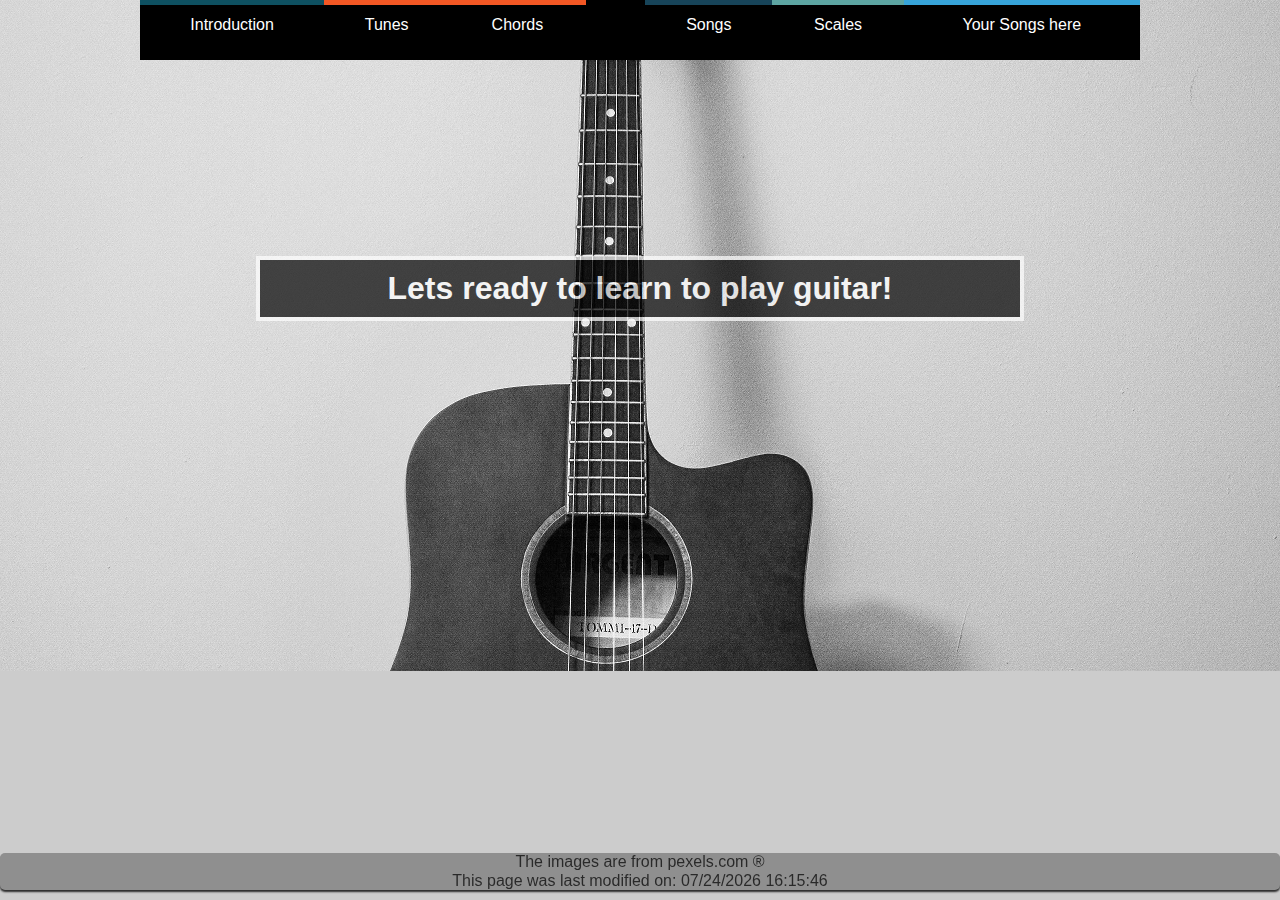
<file: index.html>
<!DOCTYPE html>
<html lang="en-us">
    <head>
        <meta charset="UTF-8">
        <meta name="description" content="This page will help you improve your knowlege playing a guitar">
        <meta name="keywords" content="Guitar, final project cit261">  
        <link rel="stylesheet" href="css/normalize.css" type="text/css" media="screen">
        <link rel="stylesheet" href="css/style.css" type="text/css" media="screen"/>
        <script src="js/menu.js"></script>
	    <title>Index</title>
    </head>

    <body>   
       <!-- Menu -->         
       <div class="body-index">           
        <nav id="page-nav">  
                <div class="menu_bar">
                        <a href="#" class="bt-menu"><span class="icon-menu"></span>Menu</a>
                    </div>
                    <div class="menu">
                        <ul>
                            <li><a href="mainpages/introduction.html" title="Introduction"><span class="first"></span>Introduction</a></li>
                            <li class="submenu"><a href="#" title="Tunes"><span class="third"></span>Tunes</a>
                                <ul class="children">
                                    <li><a href="tunes/standardtuning.html" title="Standard Tune">Standard Tune</a></li>
                                    <li><a href="tunes/othertuning.html" title="Other Tunes">Other Tunes</a></li>
                                </ul>
                            </li>
                            <li class="submenu"><a href="chords/chords.html" title="Chords"><span class="third"></span>Chords</a>
                                <ul class="children">
                                    <li><a href="chords/nobarrechords.html" title="No Barre Chords">No Barre Chords</a></li>
                                    <li><a href="chords/barrechords.html" title="Barre Chords">Barre Chords</a></li>
                                    <li><a href="chords/minuschords.html" title="Minus Chords">Minus Chords</a></li>
                                    <li><a href="chords/chords7.html" title="7 Chords">7 Chords</a></li>
                                    <li><a href="chords/otherchords.html" title="Other Chords">Other Chords</a></li>
                                    <li><a href="chords/powerchords.html" title="Power Chords">Power Chords</a></li>
                                    <li><a href="chords/nachermethod.html" title="Nacher Method">Nacher Method</a></li>
                                </ul>
                            </li>        
                                <li class="logo"><a href="index.html" title="main"><span class="main"><img id='logo' height="50" src="media/images/logo.png" alt="guitar" title="guitar"/></span></a></li>
                            <li><a href="songs/songs.html" title="Songs"><span class="forth"></span>Songs</a></li>
                            <li><a href="mainpages/scales.html" title="Scales"><span class="second"></span>Scales</a></li>
                            <li><a href="ajax/songs.html" title="songsAjax"><span class="fifth"></span>Your Songs here</a></li>
                        </ul>
                    </div>
        </nav>
    </div>
    <!-- Menu Finish -->                   
        
        <h1 class="transbox"> Lets ready to learn to play guitar!</h1>
                
    </body>

    <footer>
        <div class="foot">    
            <div class="footer"> 
                <p>The images are from <a href="https://www.pexels.com/search/programming/">pexels.com</a> <a href="https://www.pexels.com/photo-license/">®</a></p>                             
                <div class="scr">
                    <script>
                        document.write("This page was last modified on: " + document.lastModified +"");
                    </script>
                </div>
            </div>
        </div>
    </footer>
</html>
</file>
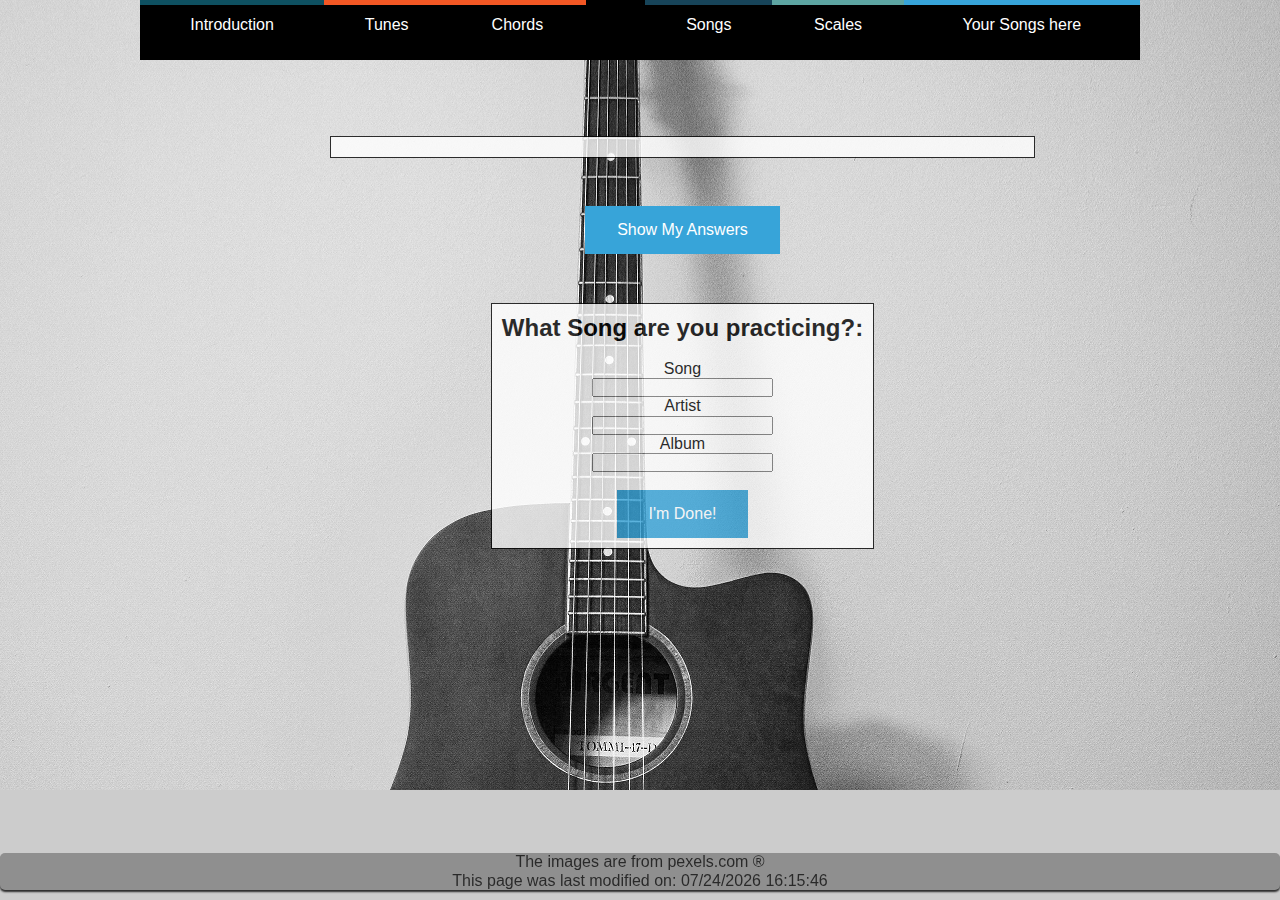
<file: ajax/songs.html>
<!DOCTYPE html>
<html lang="en-us">    
        <head>            
                <title>Contact us | Guitar Life Learning</title> 
                <meta name="description" content="This page will help you improve your knowlege playing a guitar">
                <meta name="keywords" content="Guitar, learn, scales, powerchords, tunes">                        
                <link rel="stylesheet" href="../css/normalize.css" type="text/css" media="screen">
                <link rel="stylesheet" href="../css/style.css" type="text/css" media="screen"/>
                <script src="../js/script.js"></script>
                <script src="../js/menu.js"></script>
        </head>
        <body onload = "storeArray()">  
            <div class="body-contact">
                <nav id="page-nav">  
                    <div class="menu_bar">
                            <a href="#" class="bt-menu"><span class="icon-menu"></span>Menu</a>
                        </div>
                        <div class="menu">
                            <ul>
                                <li><a href="../mainpages/introduction.html" title="Introduction"><span class="first"></span>Introduction</a>
                        
                                </li>
                                <li class="submenu"><a href="#" title="Tunes"><span class="third"></span>Tunes</a>
                                    <ul class="children">
                                        <li><a href="../tunes/standardtuning.html" title="Standard Tune">Standard Tune</a></li>
                                        <li><a href="../tunes/othertuning.html" title="Other Tunes">Other Tunes</a></li>
                                    </ul>
                                </li>
                                <li class="submenu"><a href="../chords/chords.html" title="Chords"><span class="third"></span>Chords</a>
                                    <ul class="children">
                                        <li><a href="../chords/nobarrechords.html" title="No Barre Chords">No Barre Chords</a></li>
                                        <li><a href="../chords/barrechords.html" title="Barre Chords">Barre Chords</a></li>
                                        <li><a href="../chords/minuschords.html" title="Minus Chords">Minus Chords</a></li>
                                        <li><a href="../chords/chords7.html" title="7 Chords">7 Chords</a></li>
                                        <li><a href="../chords/otherchords.html" title="Other Chords">Other Chords</a></li>
                                        <li><a href="../chords/powerchords.html" title="Power Chords">Power Chords</a></li>
                                        <li><a href="../chords/nachermethod.html" title="Nacher Method">Nacher Method</a></li>
                                    </ul>
                                </li>        
                                    <li class="logo"><a href="../index.html" title="main"><span class="main"><img id='logo' height="50" src="../media/images/logo.png" alt="guitar" title="guitar"/></span></a></li>
                                    <li><a href="../mainpages/songs.html" title="Songs"><span class="forth"></span>Songs</a></li>
                                <li><a href="../mainpages/scales.html" title="Scales"><span class="second"></span>Scales</a></li>
                                <li><a href="songs.html" title="songsAjax"><span class="fifth"></span>Your Songs here</a></li>
                            </ul>
                        </div>
            </nav>
                <main>
                    <div class="main-scale">
                        <p id="response" class="transbox"></p><br>
                        <button class="button" type = "button" onclick = "showMyAnswers()">Show My Answers</button><br><br>
                                                        
                        <form class="transbox">
                            <h2>What Song are you practicing?:</h2> <br> 
                            Song<br>
                            <input id = "txtSong" type = "text"> <br>
                            Artist<br>
                            <input id = "txtArtist" type = "text"> <br>
                            Album<br>
                            <input id = "txtAlbum" type = "text"> <br><br>
                            <button class="button" type = "button" onclick = "saveAnswers()" >I'm Done!</button>
                        </form>
                    </div>
                </main>
                <footer>
                    <div class="foot">    
                        <div class="footer"> 
                            <p>The images are from <a href="https://www.pexels.com/search/programming/">pexels.com</a> <a href="https://www.pexels.com/photo-license/">®</a></p>                             
                            <div class="scr">
                                <script>
                                    document.write("This page was last modified on: " + document.lastModified +"");
                                </script>
                            </div>
                        </div>
                    </div>
                </footer>   
            </div>
        </body>  
</html>
</file>
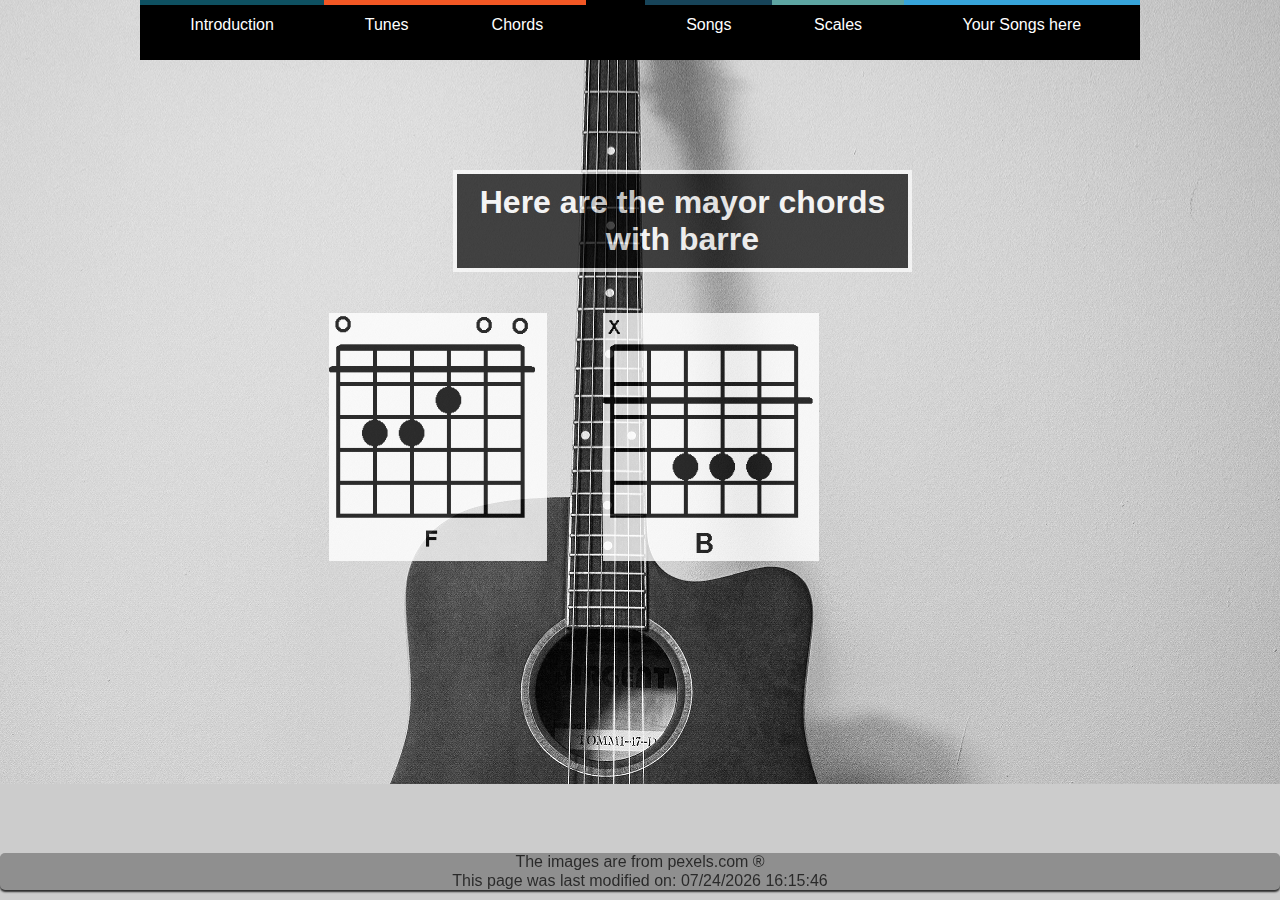
<file: chords/barrechords.html>
<!DOCTYPE html>
<html lang="en-us">   
        <head>             
                <title>Barre Chords</title>
                <link rel="stylesheet" href="../css/normalize.css" type="text/css" media="screen">
                <link rel="stylesheet" href="../css/style.css" type="text/css" media="screen"/>
                <script src="../js/script.js"></script>
                <script src="../js/menu.js"></script>
                <meta name="description" content="This page will teach you about barre chords">
                <meta name="keywords" content="Guitar, learn, barrechords, chords">           
        </head>
        <body>
            <div class="body-chords">
                <nav id="page-nav">  
                    <div class="menu_bar">
                            <a href="#" class="bt-menu"><span class="icon-menu"></span>Menu</a>
                        </div>
                        <div class="menu">
                            <ul>
                                <li><a href="../mainpages/introduction.html" title="Introduction"><span class="first"></span>Introduction</a>
                        
                                </li>
                                <li class="submenu"><a href="#" title="Tunes"><span class="third"></span>Tunes</a>
                                    <ul class="children">
                                        <li><a href="../tunes/standardtuning.html" title="Standard Tune">Standard Tune</a></li>
                                        <li><a href="../tunes/othertuning.html" title="Other Tunes">Other Tunes</a></li>
                                    </ul>
                                </li>
                                <li class="submenu"><a href="chords.html" title="Chords"><span class="third"></span>Chords</a>
                                    <ul class="children">
                                        <li><a href="nobarrechords.html" title="No Barre Chords">No Barre Chords</a></li>
                                        <li><a href="barrechords.html" title="Barre Chords">Barre Chords</a></li>
                                        <li><a href="minuschords.html" title="Minus Chords">Minus Chords</a></li>
                                        <li><a href="chords7.html" title="7 Chords">7 Chords</a></li>
                                        <li><a href="otherchords.html" title="Other Chords">Other Chords</a></li>
                                        <li><a href="powerchords.html" title="Power Chords">Power Chords</a></li>
                                        <li><a href="nachermethod.html" title="Nacher Method">Nacher Method</a></li>
                                    </ul>
                                </li>        
                                <li class="logo"><a href="../index.html" title="main"><span class="main"><img id='logo' height="50" src="../media/images/logo.png" alt="guitar" title="guitar"/></span></a></li>
                                    <li><a href="../mainpages/songs.html" title="Songs"><span class="forth"></span>Songs</a></li>
                                <li><a href="../mainpages/scales.html" title="Scales"><span class="second"></span>Scales</a></li>
                                <li><a href="../ajax/songs.html" title="songsAjax"><span class="fifth"></span>Your Songs here</a></li>
                            </ul>
                        </div>
            </nav>
            <main>
                <div class="main-chords">
                    <h1 class="transbox">Here are the mayor chords with barre</h1><br>
                    <div class="table-chords">
                    <table>
                        
                            <tr>
                                <td><img src="../media/mayorchords/F.png" alt="F" title="F" class="chords"/><br></td>
                                <td><img src="../media/mayorchords/B.png" alt="B" title="B" class="chords"/><br></td>
                            </tr> 
                       
                    </table>   
                         </div>
                </div>
            </main>        
            <footer>
                    <div class="foot">    
                        <div class="footer"> 
                            <p>The images are from <a href="https://www.pexels.com/search/programming/">pexels.com</a> <a href="https://www.pexels.com/photo-license/">®</a></p>                             
                            <div class="scr">
                                <script>
                                    document.write("This page was last modified on: " + document.lastModified +"");
                                </script>
                            </div>
                        </div>
                    </div>
                </footer>    
            </div>
        </body>   
</html>
</file>
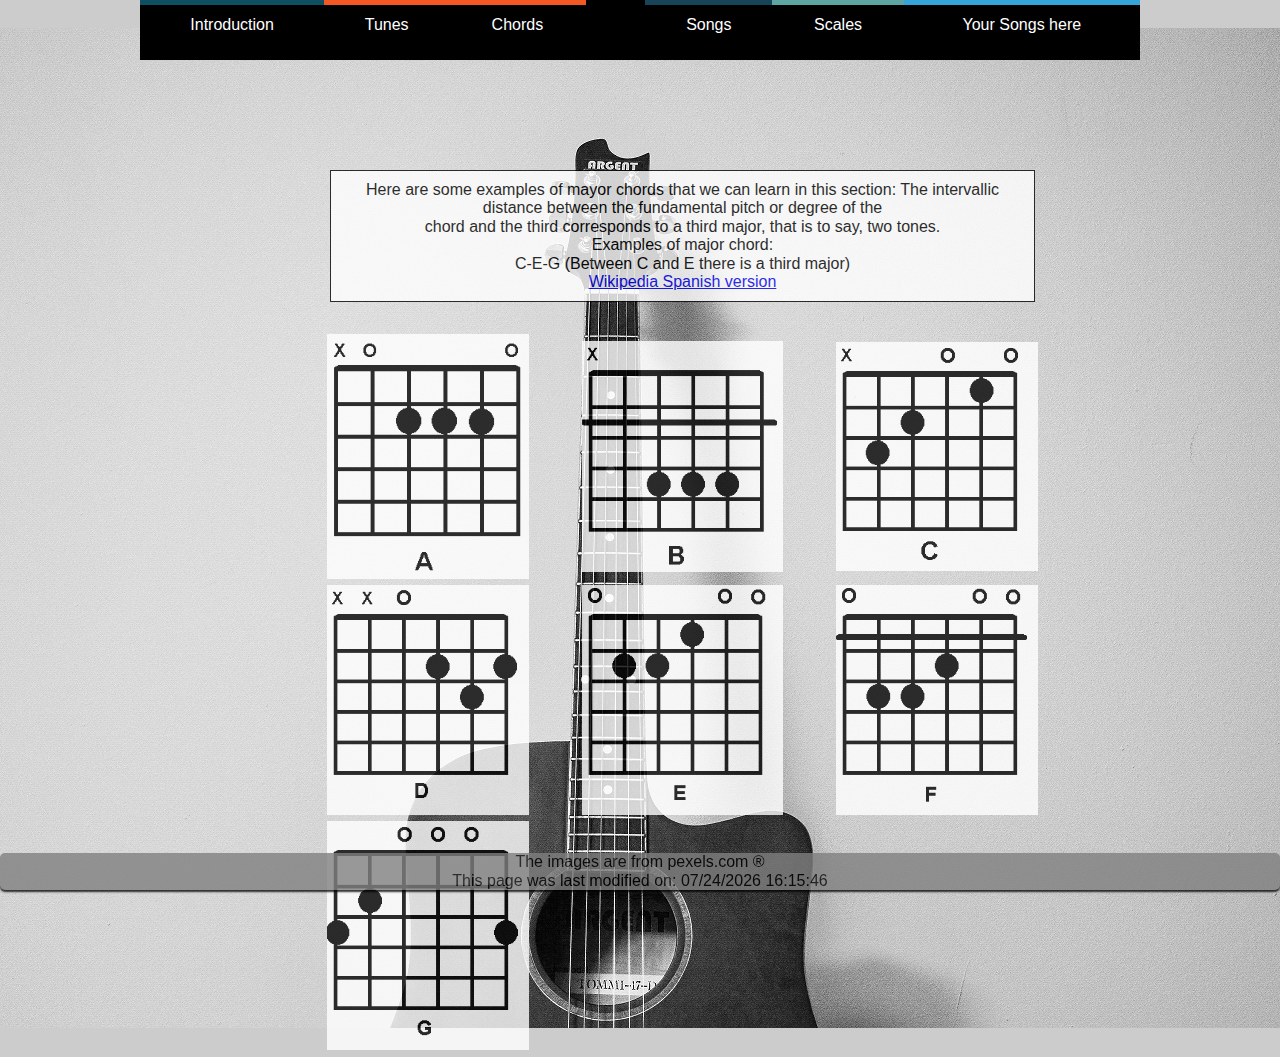
<file: chords/chords.html>
<!DOCTYPE html>
<html lang="en-us">   
        <head>             
                <title>Chords</title>
                <link rel="stylesheet" href="../css/normalize.css" type="text/css" media="screen">
                <link rel="stylesheet" href="../css/style.css" type="text/css" media="screen"/>
                <script src="../js/script.js"></script>
                <script src="../js/menu.js"></script>
                <meta name="description" content="This page will teach you about the main concepts of chords">
                <meta name="keywords" content="Guitar, learn, 7 chords, powerchords, chords">           
        </head>
        <body>
            <div class="body-chords">                
                    <nav id="page-nav">  
                            <div class="menu_bar">
                                    <a href="#" class="bt-menu"><span class="icon-menu"></span>Menu</a>
                                </div>
                                <div class="menu">
                                    <ul>
                                        <li><a href="../mainpages/introduction.html" title="Introduction"><span class="first"></span>Introduction</a>
                                
                                        </li>
                                        <li class="submenu"><a href="#" title="Tunes"><span class="third"></span>Tunes</a>
                                            <ul class="children">
                                                <li><a href="../tunes/standardtuning.html" title="Standard Tune">Standard Tune</a></li>
                                                <li><a href="../tunes/othertuning.html" title="Other Tunes">Other Tunes</a></li>
                                            </ul>
                                        </li>
                                        <li class="submenu"><a href="chords.html" title="Chords"><span class="third"></span>Chords</a>
                                            <ul class="children">
                                                <li><a href="nobarrechords.html" title="No Barre Chords">No Barre Chords</a></li>
                                                <li><a href="barrechords.html" title="Barre Chords">Barre Chords</a></li>
                                                <li><a href="minuschords.html" title="Minus Chords">Minus Chords</a></li>
                                                <li><a href="chords7.html" title="7 Chords">7 Chords</a></li>
                                                <li><a href="otherchords.html" title="Other Chords">Other Chords</a></li>
                                                <li><a href="powerchords.html" title="Power Chords">Power Chords</a></li>
                                                <li><a href="nachermethod.html" title="Nacher Method">Nacher Method</a></li>
                                            </ul>
                                        </li>        
                                        <li class="logo"><a href="../index.html" title="main"><span class="main"><img id='logo' height="50" src="../media/images/logo.png" alt="guitar" title="guitar"/></span></a></li>
                                            <li><a href="../mainpages/songs.html" title="Songs"><span class="forth"></span>Songs</a></li>
                                        <li><a href="../mainpages/scales.html" title="Scales"><span class="second"></span>Scales</a></li>
                                        <li><a href="../ajax/songs.html" title="songsAjax"><span class="fifth"></span>Your Songs here</a></li>
                                    </ul>
                                </div>
                    </nav>
                <main>
                    <div class="main-chords">
                        <p class="transbox">Here are some examples of mayor chords that we can learn in this section:
                        The intervallic distance between the fundamental pitch or degree of the <br>
                        chord and the third corresponds to a third major, that is to say, two tones. <br>
                        Examples of major chord:<br>
                        C-E-G (Between C and E there is a third major)<br>
                        <a href="https://es.wikipedia.org/wiki/Acorde">Wikipedia Spanish version</a><br></p>
                        <div class="table-chords">
                        <table>                            
                                <tr>
                                    <td><img src="../media/mayorchords/A.png" alt="A" title="A" class="chords"/><br></td>
                                    <td><img src="../media/mayorchords/B.png" alt="B" title="B" class="chords"/><br></td>
                                    <td><img src="../media/mayorchords/C.png" alt="C" title="C" class="chords"/><br></td>
                                </tr>                    
                                <tr>
                                    <td><img src="../media/mayorchords/D.png" alt="D" title="D" class="chords"/><br></td>
                                    <td><img src="../media/mayorchords/E.png" alt="E" title="E" class="chords"/><br></td>
                                    <td><img src="../media/mayorchords/F.png" alt="F" title="F" class="chords"/><br></td>
                                </tr>                    
                                <tr>
                                    <td><img src="../media/mayorchords/G.png" alt="G" title="G" class="chords"/><br></td> 
                                    <td></td>
                                    <td></td>
                                </tr>                            
                        </table>
                        </div>
                    </div>
                </main>
                <footer>
                        <div class="foot">    
                            <div class="footer"> 
                                <p>The images are from <a href="https://www.pexels.com/search/programming/">pexels.com</a> <a href="https://www.pexels.com/photo-license/">®</a></p>                             
                                <div class="scr">
                                    <script>
                                        document.write("This page was last modified on: " + document.lastModified +"");
                                    </script>
                                </div>
                            </div>
                        </div>
                    </footer>
            </div>
        </body>     
</html>
</file>
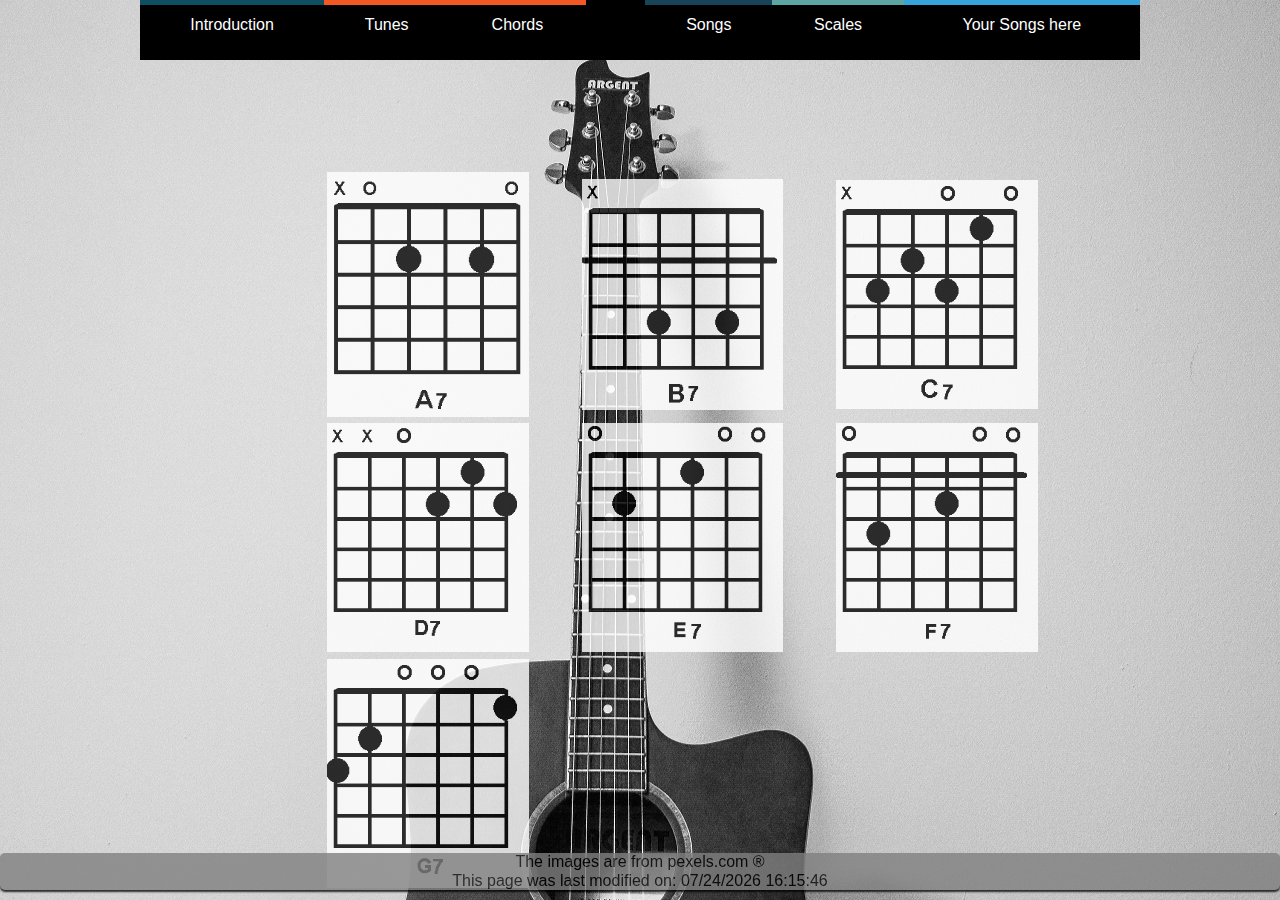
<file: chords/chords7.html>
<!DOCTYPE html>
<html lang="en-us">   
        <head>            
                <title>7 Chords</title>
                <link rel="stylesheet" href="../css/normalize.css" type="text/css" media="screen">
                <link rel="stylesheet" href="../css/style.css" type="text/css" media="screen"/>
                <script src="../js/script.js"></script>
                <script src="../js/menu.js"></script>
                <meta name="description" content="This page will teach you about 7 chords">
                <meta name="keywords" content="Guitar, learn, 7 chords, chords">           
        </head>
        <body>
            <div class="body-chords">               
                    <nav id="page-nav">  
                            <div class="menu_bar">
                                    <a href="#" class="bt-menu"><span class="icon-menu"></span>Menu</a>
                                </div>
                                <div class="menu">
                                    <ul>
                                        <li><a href="../mainpages/introduction.html" title="Introduction"><span class="first"></span>Introduction</a>
                                
                                        </li>
                                        <li class="submenu"><a href="#" title="Tunes"><span class="third"></span>Tunes</a>
                                            <ul class="children">
                                                <li><a href="../tunes/standardtuning.html" title="Standard Tune">Standard Tune</a></li>
                                                <li><a href="../tunes/othertuning.html" title="Other Tunes">Other Tunes</a></li>
                                            </ul>
                                        </li>
                                        <li class="submenu"><a href="chords.html" title="Chords"><span class="third"></span>Chords</a>
                                            <ul class="children">
                                                <li><a href="nobarrechords.html" title="No Barre Chords">No Barre Chords</a></li>
                                                <li><a href="barrechords.html" title="Barre Chords">Barre Chords</a></li>
                                                <li><a href="minuschords.html" title="Minus Chords">Minus Chords</a></li>
                                                <li><a href="chords7.html" title="7 Chords">7 Chords</a></li>
                                                <li><a href="otherchords.html" title="Other Chords">Other Chords</a></li>
                                                <li><a href="powerchords.html" title="Power Chords">Power Chords</a></li>
                                                <li><a href="nachermethod.html" title="Nacher Method">Nacher Method</a></li>
                                            </ul>
                                        </li>        
                                        <li class="logo"><a href="../index.html" title="main"><span class="main"><img id='logo' height="50" src="../media/images/logo.png" alt="guitar" title="guitar"/></span></a></li>
                                        <li><a href="../mainpages/songs.html" title="Songs"><span class="forth"></span>Songs</a></li>
                                        <li><a href="../mainpages/scales.html" title="Scales"><span class="second"></span>Scales</a></li>
                                        <li><a href="../ajax/songs.html" title="songsAjax"><span class="fifth"></span>Your Songs here</a></li>
                                    </ul>
                                </div>
                    </nav>
                <main>
                    <div class="main-chords">
                        <div class="table-chords">
                        <table>
                            
                                <tr>
                                    <td><img src="../media/chords7/A7.png" alt="A7" title="A7" class="chords"/></td>
                                    <td><img src="../media/chords7/B7.png" alt="B7" title="B7" class="chords"/></td>
                                    <td><img src="../media/chords7/C7.png" alt="C7" title="C7" class="chords"/></td>
                                </tr>                    
                                <tr>
                                    <td><img src="../media/chords7/D7.png" alt="D7" title="D7" class="chords"/></td>
                                    <td><img src="../media/chords7/E7.png" alt="E7" title="E7" class="chords"/></td>
                                    <td><img src="../media/chords7/F7.png" alt="F7" title="F7" class="chords"/></td>
                                </tr>
                                <tr>
                                    <td><img src="../media/chords7/G7.png" alt="G7" title="G7" class="chords"/></td>  
                                    <td></td>
                                    <td></td>
                                </tr>
                           
                        </table>  
                             </div>
                    </div>
                </main>
                <footer>
                        <div class="foot">    
                            <div class="footer"> 
                                <p>The images are from <a href="https://www.pexels.com/search/programming/">pexels.com</a> <a href="https://www.pexels.com/photo-license/">®</a></p>                             
                                <div class="scr">
                                    <script>
                                        document.write("This page was last modified on: " + document.lastModified +"");
                                    </script>
                                </div>
                            </div>
                        </div>
                    </footer>  
            </div>
        </body>     
</html>
</file>
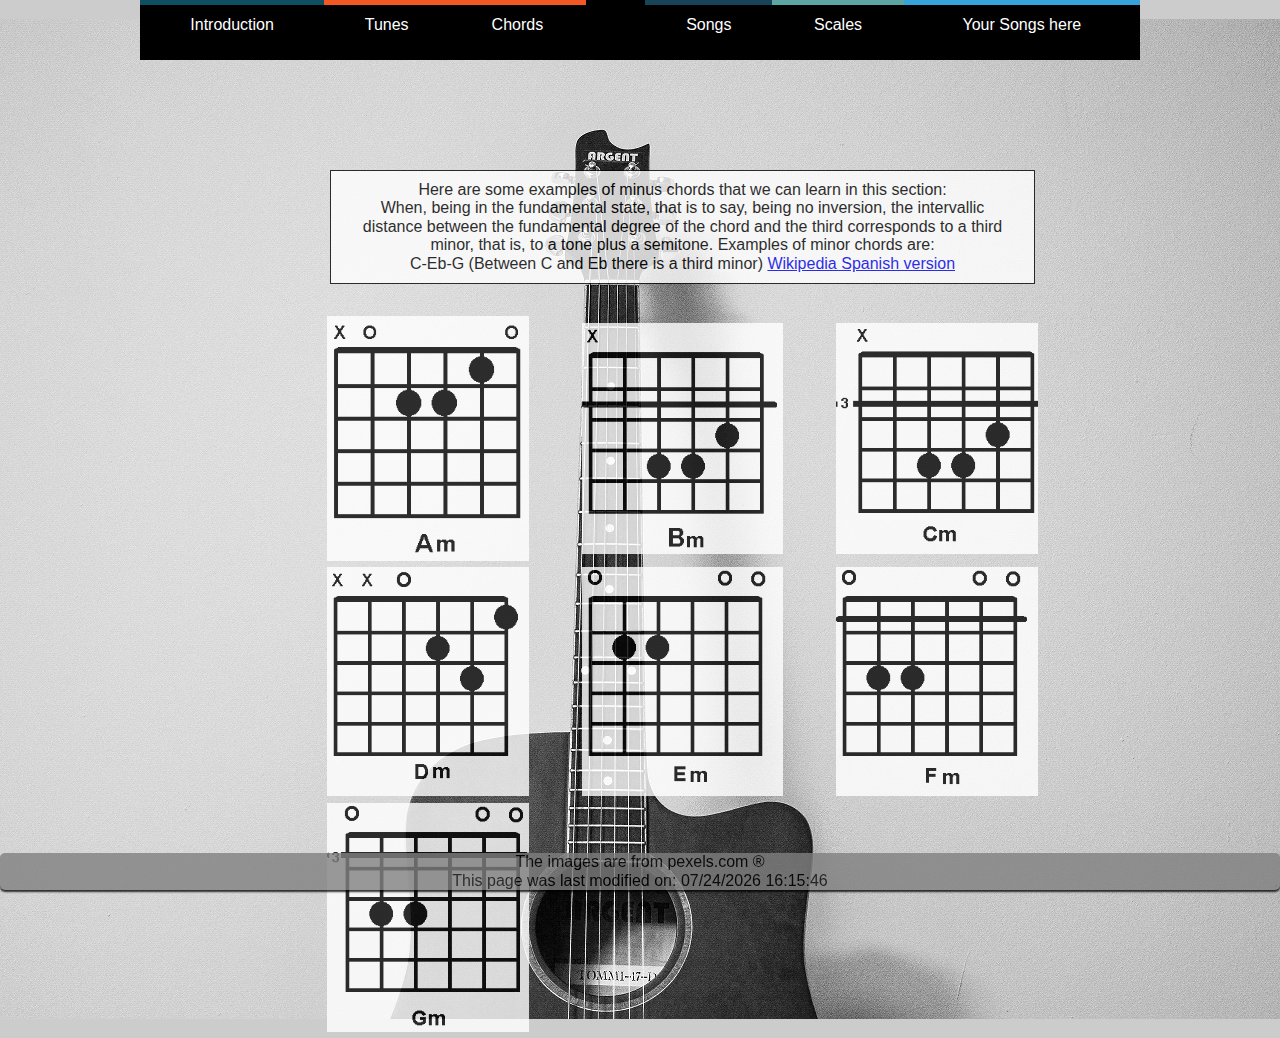
<file: chords/minuschords.html>
<!DOCTYPE html>
<html lang="en-us">   
        <head>             
                <title>Minus Chords</title>
                <link rel="stylesheet" href="../css/normalize.css" type="text/css" media="screen">
                <link rel="stylesheet" href="../css/style.css" type="text/css" media="screen"/>
                <script src="../js/script.js"></script>
                <script src="../js/menu.js"></script>
                <meta name="description" content="This page will teach you about minus chords">
                <meta name="keywords" content="Guitar, learn, minus, Am, chords">            
        </head>
        <body>
            <div class="body-chords">
                <nav id="page-nav">  
                        <div class="menu_bar">
                                <a href="#" class="bt-menu"><span class="icon-menu"></span>Menu</a>
                            </div>
                            <div class="menu">
                                <ul>
                                    <li><a href="../mainpages/introduction.html" title="Introduction"><span class="first"></span>Introduction</a>
                            
                                    </li>
                                    <li class="submenu"><a href="#" title="Tunes"><span class="third"></span>Tunes</a>
                                        <ul class="children">
                                            <li><a href="../tunes/standardtuning.html" title="Standard Tune">Standard Tune</a></li>
                                            <li><a href="../tunes/othertuning.html" title="Other Tunes">Other Tunes</a></li>
                                        </ul>
                                    </li>
                                    <li class="submenu"><a href="chords.html" title="Chords"><span class="third"></span>Chords</a>
                                        <ul class="children">
                                            <li><a href="nobarrechords.html" title="No Barre Chords">No Barre Chords</a></li>
                                            <li><a href="barrechords.html" title="Barre Chords">Barre Chords</a></li>
                                            <li><a href="minuschords.html" title="Minus Chords">Minus Chords</a></li>
                                            <li><a href="chords7.html" title="7 Chords">7 Chords</a></li>
                                            <li><a href="otherchords.html" title="Other Chords">Other Chords</a></li>
                                            <li><a href="powerchords.html" title="Power Chords">Power Chords</a></li>
                                            <li><a href="nachermethod.html" title="Nacher Method">Nacher Method</a></li>
                                        </ul>
                                    </li>        
                                    <li class="logo"><a href="../index.html" title="main"><span class="main"><img id='logo' height="50" src="../media/images/logo.png" alt="guitar" title="guitar"/></span></a></li>
                                        <li><a href="../mainpages/songs.html" title="Songs"><span class="forth"></span>Songs</a></li>
                                    <li><a href="../mainpages/scales.html" title="Scales"><span class="second"></span>Scales</a></li>
                                    <li><a href="../ajax/songs.html" title="songsAjax"><span class="fifth"></span>Your Songs here</a></li>
                                </ul>
                            </div>
                </nav>
            <main>
                <div class="main-chords">
                    <p class="transbox">Here are some examples of minus chords that we can learn in this section:<br>
                    When, being in the fundamental state, that is to say, being no inversion, the intervallic <br>
                    distance between the fundamental degree of the chord and the third corresponds to a third <br>
                    minor, that is, to a tone plus a semitone. Examples of minor chords are:<br>
                    C-Eb-G (Between C and Eb there is a third minor) 
                    <a href="https://es.wikipedia.org/wiki/Acorde">Wikipedia Spanish version</a><br></p>
                    <div class="table-chords">
                    <table>
                        
                            <tr>
                                <td><img src="../media/minorchords/Am.png" alt="Am" title="Am" class="chords"/></td>
                                <td><img src="../media/minorchords/Bm.png" alt="Bm" title="Bm" class="chords"/></td>
                                <td><img src="../media/minorchords/Cm.png" alt="Cm" title="Cm" class="chords"/></td>
                            </tr>                    
                            <tr>
                                <td><img src="../media/minorchords/Dm.png" alt="Dm" title="Dm" class="chords"/></td>
                                <td><img src="../media/minorchords/Em.png" alt="Em" title="Em" class="chords"/></td>
                                <td><img src="../media/minorchords/Fm.png" alt="Fm" title="Fm" class="chords"/></td>
                            </tr>
                            <tr>
                                <td><img src="../media/minorchords/Gm.png" alt="Gm" title="Gm" class="chords"/></td> 
                                <td></td>
                                <td></td>
                            </tr>
                        
                    </table>
                        </div>
                </div>
            </main>
            <footer>
                    <div class="foot">    
                        <div class="footer"> 
                            <p>The images are from <a href="https://www.pexels.com/search/programming/">pexels.com</a> <a href="https://www.pexels.com/photo-license/">®</a></p>                             
                            <div class="scr">
                                <script>
                                    document.write("This page was last modified on: " + document.lastModified +"");
                                </script>
                            </div>
                        </div>
                    </div>
                </footer>    
            </div>
        </body>     
</html>
</file>
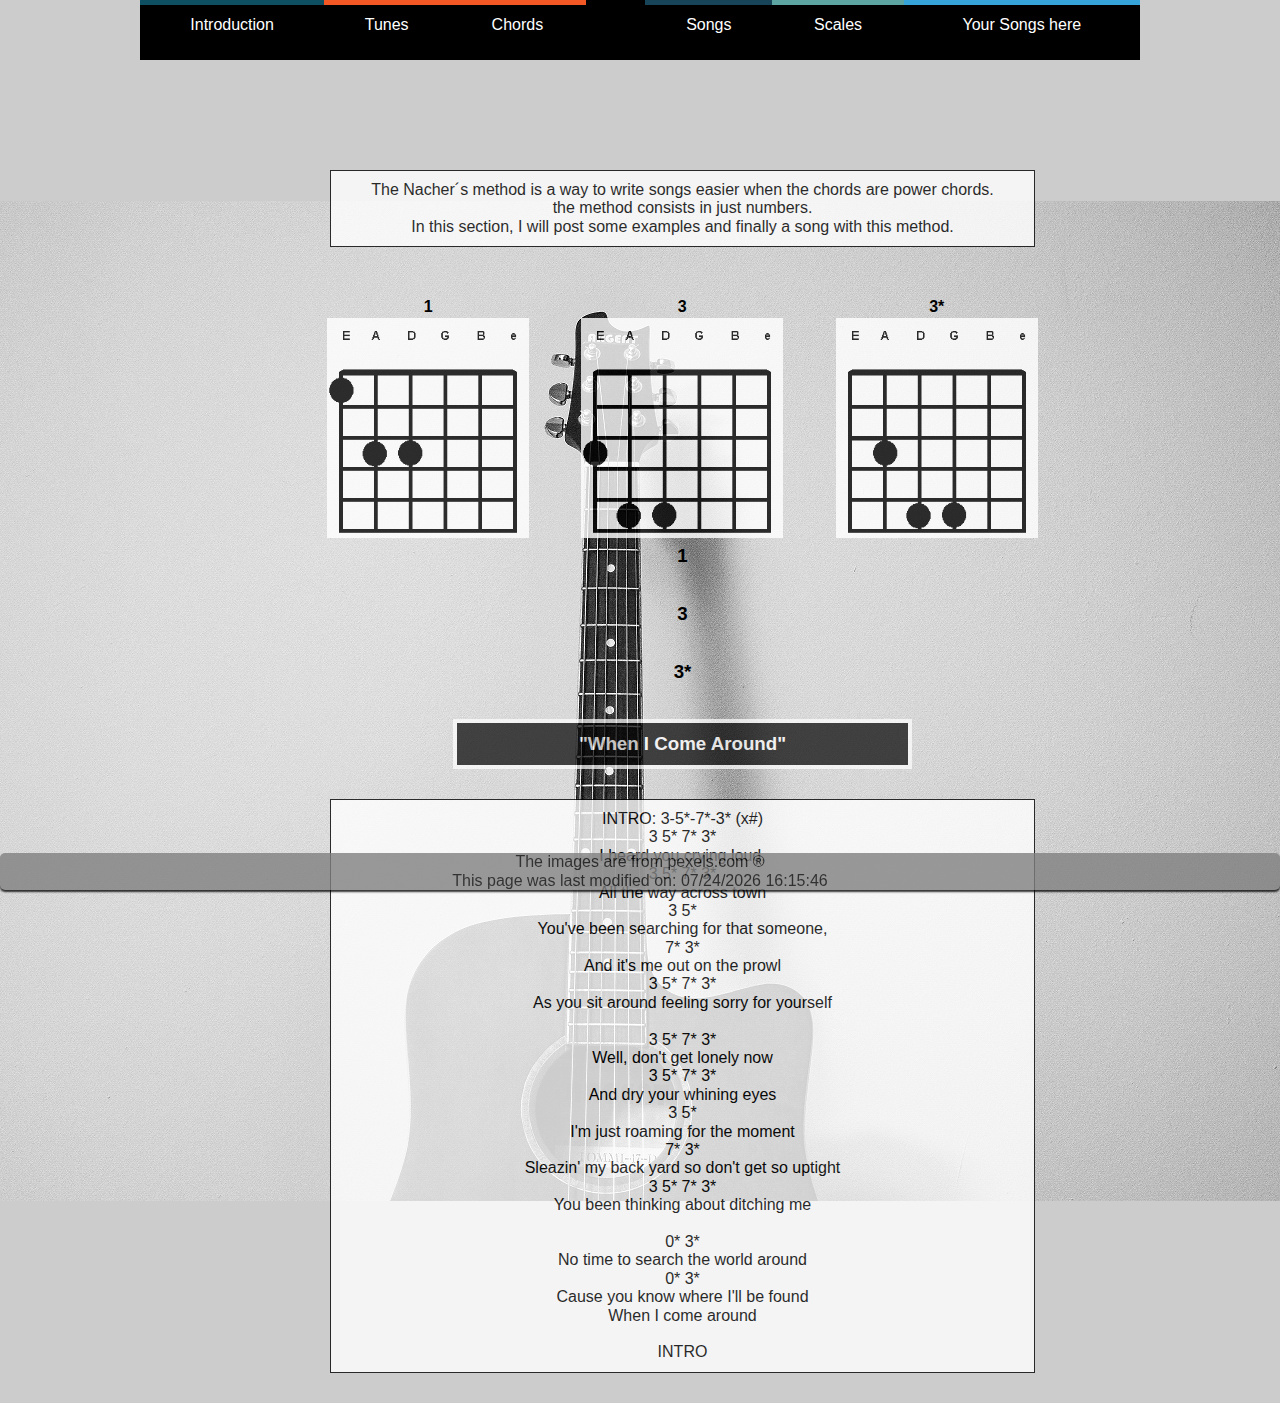
<file: chords/nachermethod.html>
<!DOCTYPE html>
<html lang="en-us">   
        <head>             
                <title>Nacher Method</title>
                <link rel="stylesheet" href="../css/normalize.css" type="text/css" media="screen">
                <link rel="stylesheet" href="../css/style.css" type="text/css" media="screen"/>
                <script src="../js/script.js"></script>
                <script src="../js/menu.js"></script>
                <meta name="description" content="This page will talk about the nacher´s method. what it is?">
                <meta name="keywords" content="Guitar, learn, Nacher Method, powerchords, fifth chords">           
        </head>
        <body>
            <div class="body-chords">
                <nav id="page-nav">  
                    <div class="menu_bar">
                            <a href="#" class="bt-menu"><span class="icon-menu"></span>Menu</a>
                        </div>
                        <div class="menu">
                            <ul>
                                <li><a href="../mainpages/introduction.html" title="Introduction"><span class="first"></span>Introduction</a>
                        
                                </li>
                                <li class="submenu"><a href="#" title="Tunes"><span class="third"></span>Tunes</a>
                                    <ul class="children">
                                        <li><a href="../tunes/standardtuning.html" title="Standard Tune">Standard Tune</a></li>
                                        <li><a href="../tunes/othertuning.html" title="Other Tunes">Other Tunes</a></li>
                                    </ul>
                                </li>
                                <li class="submenu"><a href="chords.html" title="Chords"><span class="third"></span>Chords</a>
                                    <ul class="children">
                                        <li><a href="nobarrechords.html" title="No Barre Chords">No Barre Chords</a></li>
                                        <li><a href="barrechords.html" title="Barre Chords">Barre Chords</a></li>
                                        <li><a href="minuschords.html" title="Minus Chords">Minus Chords</a></li>
                                        <li><a href="chords7.html" title="7 Chords">7 Chords</a></li>
                                        <li><a href="otherchords.html" title="Other Chords">Other Chords</a></li>
                                        <li><a href="powerchords.html" title="Power Chords">Power Chords</a></li>
                                        <li><a href="nachermethod.html" title="Nacher Method">Nacher Method</a></li>
                                    </ul>
                                </li>        
                                <li class="logo"><a href="../index.html" title="main"><span class="main"><img id='logo' height="50" src="../media/images/logo.png" alt="guitar" title="guitar"/></span></a></li>
                                <li><a href="../mainpages/songs.html" title="Songs"><span class="forth"></span>Songs</a></li>
                                <li><a href="../mainpages/scales.html" title="Scales"><span class="second"></span>Scales</a></li>
                                <li><a href="../ajax/songs.html" title="songsAjax"><span class="fifth"></span>Your Songs here</a></li>
                            </ul>
                        </div>
                </nav>
                <main>
                    <div class="main-chords">
                        <p class="transbox">The Nacher´s method is a way to write songs easier when the chords are power chords.<br>
                            the method consists in just numbers.<br>
                            In this section, I will post some examples and finally a song with this method.</p><br>
                        <div class="table-chords">
                        <table>
                            
                                <tr>
                                    <th>1</th>
                                    <th>3</th>
                                    <th>3*</th>
                                </tr>                    
                                <tr>
                                    <td><img src="../media/chords5/1.png" alt="1" title="1" class="chords"/></td>
                                    <td><img src="../media/chords5/3.png" alt="3" title="3" class="chords"/></td>
                                    <td><img src="../media/chords5/3ast.png" alt="3*" title="3*" class="chords"/></td>
                                </tr>
                            
                        </table>
                            </div>
                        <h3>1</h3><br>
                        <br>
                        <h3>3</h3><br>
                        <br>
                        <h3>3*</h3><br>
                        <br>
                        <h3 class="transbox">"When I Come Around"</h3>

                        <p class="transbox"> INTRO: 3-5*-7*-3* (x#)<br>
                        3   5*                 7*   3*<br>
                          I heard you crying loud,<br>
                        3         5*           7*   3*<br>
                          All the way across town<br>
                                    3                  5*<br>
                        You've been searching for that someone,<br>
                                  7*             3*<br>
                        And it's me out on the prowl<br>
                           3        5*             7*           3*<br>
                        As you sit around feeling sorry for yourself<br><br>
                        3      5*                 7*  3*<br>
                        Well, don't get lonely now<br>
                        3      5*                 7*  3*<br>
                        And dry your whining eyes<br>
                                    3              5*<br>
                        I'm just roaming for the moment<br>
                                    7*                          3*<br>
                        Sleazin' my back yard so don't get so uptight<br>
                                 3           5*         7*      3*<br>
                        You been thinking about ditching me<br><br>
                        0*                      3*<br>
                        No time to search the world around<br>
                        0*                      3*<br>
                        Cause you know where I'll be found<br>

                        When I come around<br><br>
                        INTRO<br></p>
                    </div>
                </main>
                <footer>
                        <div class="foot">    
                            <div class="footer"> 
                                <p>The images are from <a href="https://www.pexels.com/search/programming/">pexels.com</a> <a href="https://www.pexels.com/photo-license/">®</a></p>                             
                                <div class="scr">
                                    <script>
                                        document.write("This page was last modified on: " + document.lastModified +"");
                                    </script>
                                </div>
                            </div>
                        </div>
                    </footer>    
            </div>
        </body>    
</html>
</file>
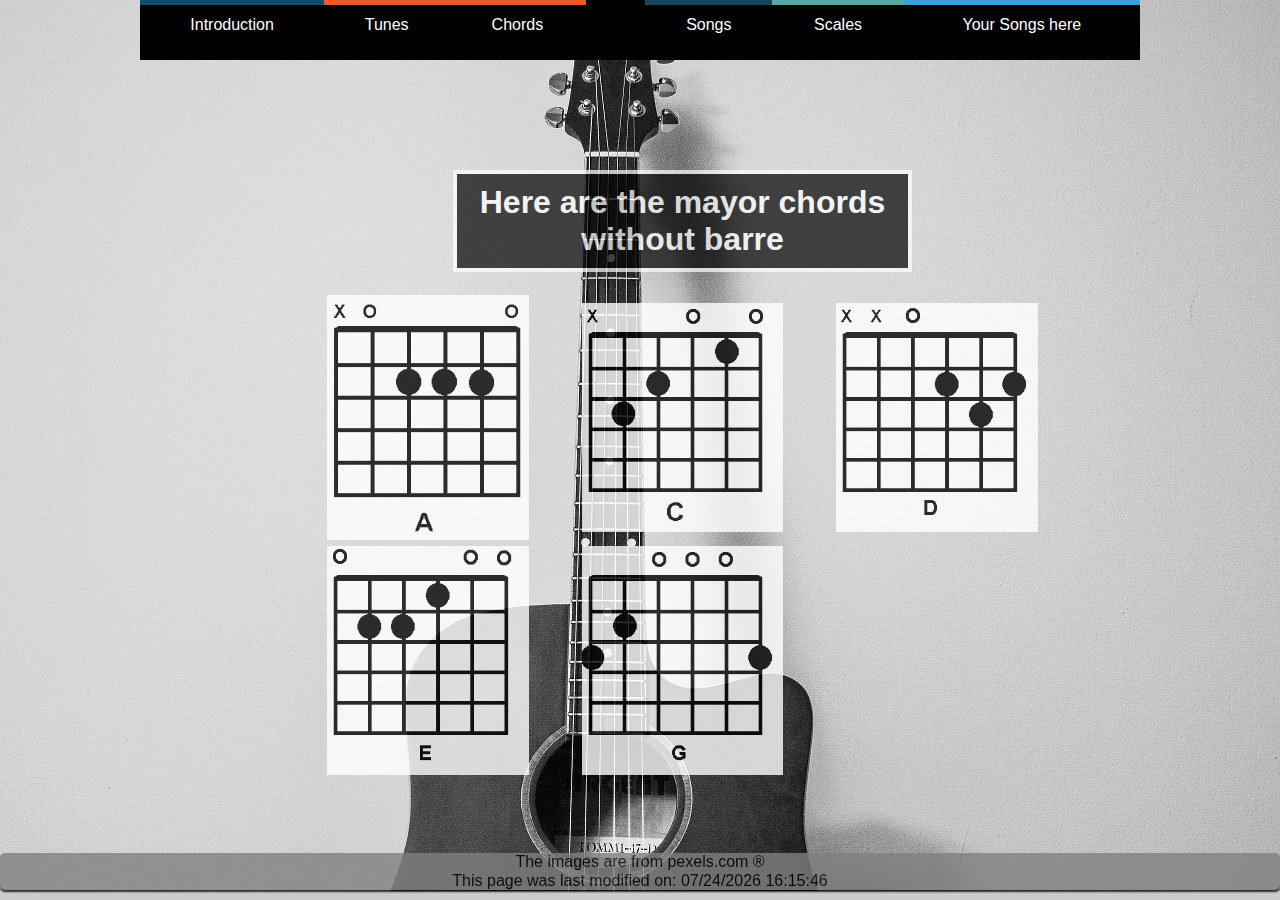
<file: chords/nobarrechords.html>
<!DOCTYPE html>
<html lang="en-us">  
        <head>             
                <title>No barre Chords</title>
                <link rel="stylesheet" href="../css/normalize.css" type="text/css" media="screen">
                <link rel="stylesheet" href="../css/style.css" type="text/css" media="screen"/>
                <script src="../js/script.js"></script>
                <script src="../js/menu.js"></script>
                <meta name="description" content="This page will teach you the major no barre chords">
                <meta name="keywords" content="Guitar,learn, major, maj, chords, no barre">            
        </head>
        <body>
            <div class="body-chords">
                <nav id="page-nav">  
                        <div class="menu_bar">
                                <a href="#" class="bt-menu"><span class="icon-menu"></span>Menu</a>
                            </div>
                            <div class="menu">
                                <ul>
                                    <li><a href="../mainpages/introduction.html" title="Introduction"><span class="first"></span>Introduction</a>
                            
                                    </li>
                                    <li class="submenu"><a href="#" title="Tunes"><span class="third"></span>Tunes</a>
                                        <ul class="children">
                                            <li><a href="../tunes/standardtuning.html" title="Standard Tune">Standard Tune</a></li>
                                            <li><a href="../tunes/othertuning.html" title="Other Tunes">Other Tunes</a></li>
                                        </ul>
                                    </li>
                                    <li class="submenu"><a href="chords.html" title="Chords"><span class="third"></span>Chords</a>
                                        <ul class="children">
                                            <li><a href="nobarrechords.html" title="No Barre Chords">No Barre Chords</a></li>
                                            <li><a href="barrechords.html" title="Barre Chords">Barre Chords</a></li>
                                            <li><a href="minuschords.html" title="Minus Chords">Minus Chords</a></li>
                                            <li><a href="chords7.html" title="7 Chords">7 Chords</a></li>
                                            <li><a href="otherchords.html" title="Other Chords">Other Chords</a></li>
                                            <li><a href="powerchords.html" title="Power Chords">Power Chords</a></li>
                                            <li><a href="nachermethod.html" title="Nacher Method">Nacher Method</a></li>
                                        </ul>
                                    </li>        
                                    <li class="logo"><a href="../index.html" title="main"><span class="main"><img id='logo' height="50" src="../media/images/logo.png" alt="guitar" title="guitar"/></span></a></li>
                                        <li><a href="../mainpages/songs.html" title="Songs"><span class="forth"></span>Songs</a></li>
                                    <li><a href="../mainpages/scales.html" title="Scales"><span class="second"></span>Scales</a></li>
                                    <li><a href="../ajax/songs.html" title="songsAjax"><span class="fifth"></span>Your Songs here</a></li>
                                </ul>
                            </div>
                    </nav>
                <main>
                    <div class="main-chords">
                        <h1 class="transbox">Here are the mayor chords without barre</h1>
                         <div class="table-chords">
                        <table>                           
                                <tr>
                                    <td><img src="../media/mayorchords/A.png" alt="A" title="A" class="chords"/></td>
                                    <td><img src="../media/mayorchords/C.png" alt="C" title="C" class="chords"/></td>
                                    <td><img src="../media/mayorchords/D.png" alt="D" title="D" class="chords"/></td>
                                </tr>                    
                                <tr>
                                    <td><img src="../media/mayorchords/E.png" alt="E" title="E" class="chords"/></td>
                                    <td><img src="../media/mayorchords/G.png" alt="G" title="G" class="chords"/></td>
                                    <td></td>
                                </tr>                            
                        </table>
                        </div>
                    </div>
                </main>
                <footer>
                        <div class="foot">    
                            <div class="footer"> 
                                <p>The images are from <a href="https://www.pexels.com/search/programming/">pexels.com</a> <a href="https://www.pexels.com/photo-license/">®</a></p>                             
                                <div class="scr">
                                    <script>
                                        document.write("This page was last modified on: " + document.lastModified +"");
                                    </script>
                                </div>
                            </div>
                        </div>
                    </footer>
            </div>
        </body> 
</html>
</file>
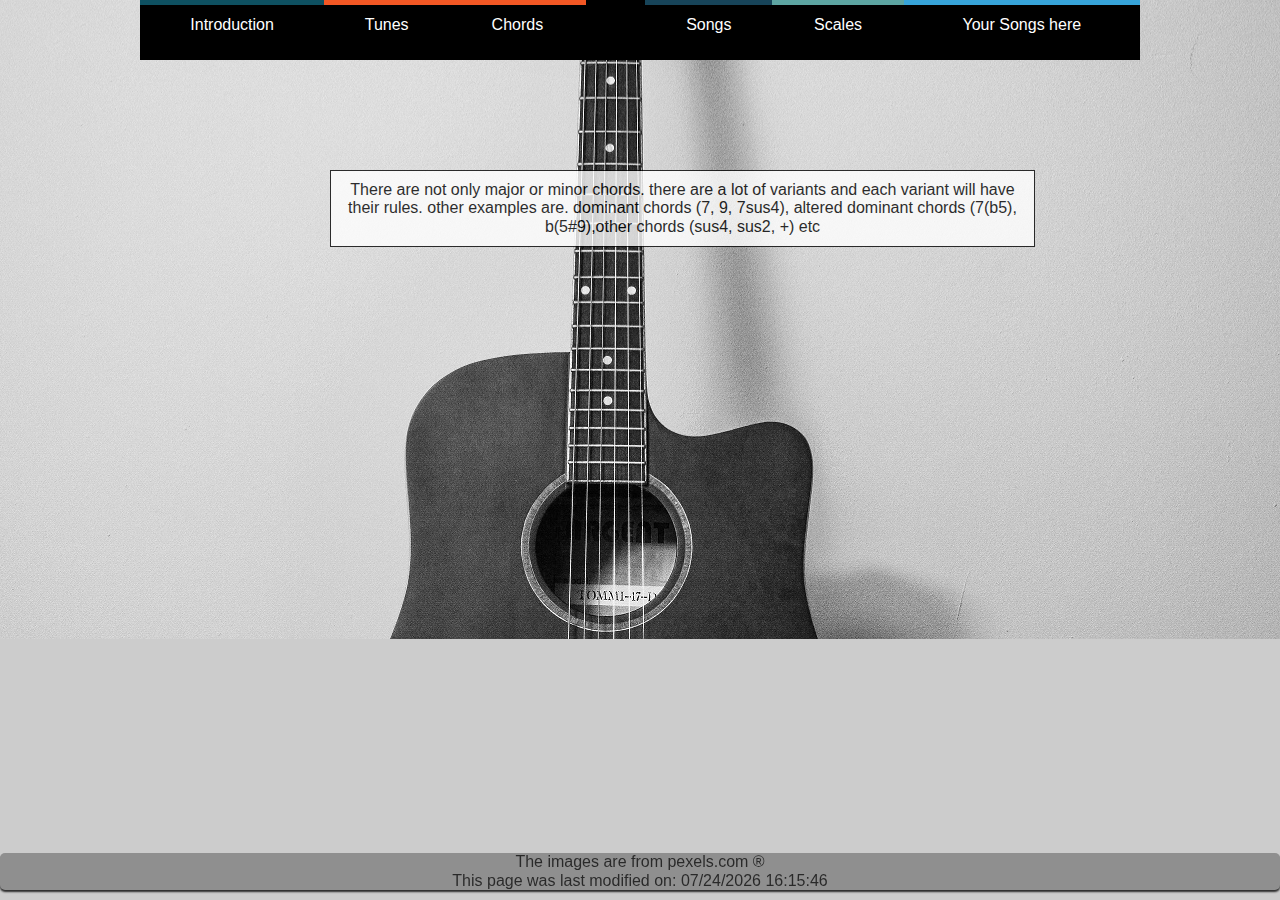
<file: chords/otherchords.html>
<!DOCTYPE html>
<html lang="en-us">   
        <head>              
                <title>Other Chords</title>
                <link rel="stylesheet" href="../css/normalize.css" type="text/css" media="screen">
                <link rel="stylesheet" href="../css/style.css" type="text/css" media="screen"/>
                <script src="../js/script.js"></script>
                <script src="../js/menu.js"></script>
                <meta name="description" content="This page will teach you about other chords">
                <meta name="keywords" content="Guitar, learn, m7, guitarchords, chords">           
        </head>
        <body>
            <div class="body-chords">
                <nav id="page-nav">  
                        <div class="menu_bar">
                                <a href="#" class="bt-menu"><span class="icon-menu"></span>Menu</a>
                            </div>
                            <div class="menu">
                                <ul>
                                    <li><a href="../mainpages/introduction.html" title="Introduction"><span class="first"></span>Introduction</a>
                            
                                    </li>
                                    <li class="submenu"><a href="#" title="Tunes"><span class="third"></span>Tunes</a>
                                        <ul class="children">
                                            <li><a href="../tunes/standardtuning.html" title="Standard Tune">Standard Tune</a></li>
                                            <li><a href="../tunes/othertuning.html" title="Other Tunes">Other Tunes</a></li>
                                        </ul>
                                    </li>
                                    <li class="submenu"><a href="chords.html" title="Chords"><span class="third"></span>Chords</a>
                                        <ul class="children">
                                            <li><a href="nobarrechords.html" title="No Barre Chords">No Barre Chords</a></li>
                                            <li><a href="barrechords.html" title="Barre Chords">Barre Chords</a></li>
                                            <li><a href="minuschords.html" title="Minus Chords">Minus Chords</a></li>
                                            <li><a href="chords7.html" title="7 Chords">7 Chords</a></li>
                                            <li><a href="otherchords.html" title="Other Chords">Other Chords</a></li>
                                            <li><a href="powerchords.html" title="Power Chords">Power Chords</a></li>
                                            <li><a href="nachermethod.html" title="Nacher Method">Nacher Method</a></li>
                                        </ul>
                                    </li>        
                                    <li class="logo"><a href="../index.html" title="main"><span class="main"><img id='logo' height="50" src="../media/images/logo.png" alt="guitar" title="guitar"/></span></a></li>
                                        <li><a href="../mainpages/songs.html" title="Songs"><span class="forth"></span>Songs</a></li>
                                    <li><a href="../mainpages/scales.html" title="Scales"><span class="second"></span>Scales</a></li>
                                    <li><a href="../ajax/songs.html" title="songsAjax"><span class="fifth"></span>Your Songs here</a></li>
                                </ul>
                            </div>
                    </nav>
            <main>
                <div class="main-chords">
                    <p class="transbox">There are not only major or minor chords. there are a lot of variants 
                        and each variant will have their rules. other examples are.
                    dominant chords (7, 9, 7sus4), altered dominant chords (7(b5), b(5#9),other 
                    chords (sus4, sus2, +)  etc</p>
                </div>
            </main>
            <footer>
                    <div class="foot">    
                        <div class="footer"> 
                            <p>The images are from <a href="https://www.pexels.com/search/programming/">pexels.com</a> <a href="https://www.pexels.com/photo-license/">®</a></p>                             
                            <div class="scr">
                                <script>
                                    document.write("This page was last modified on: " + document.lastModified +"");
                                </script>
                            </div>
                        </div>
                    </div>
                </footer>   
            </div>
        </body>   
</html>
</file>
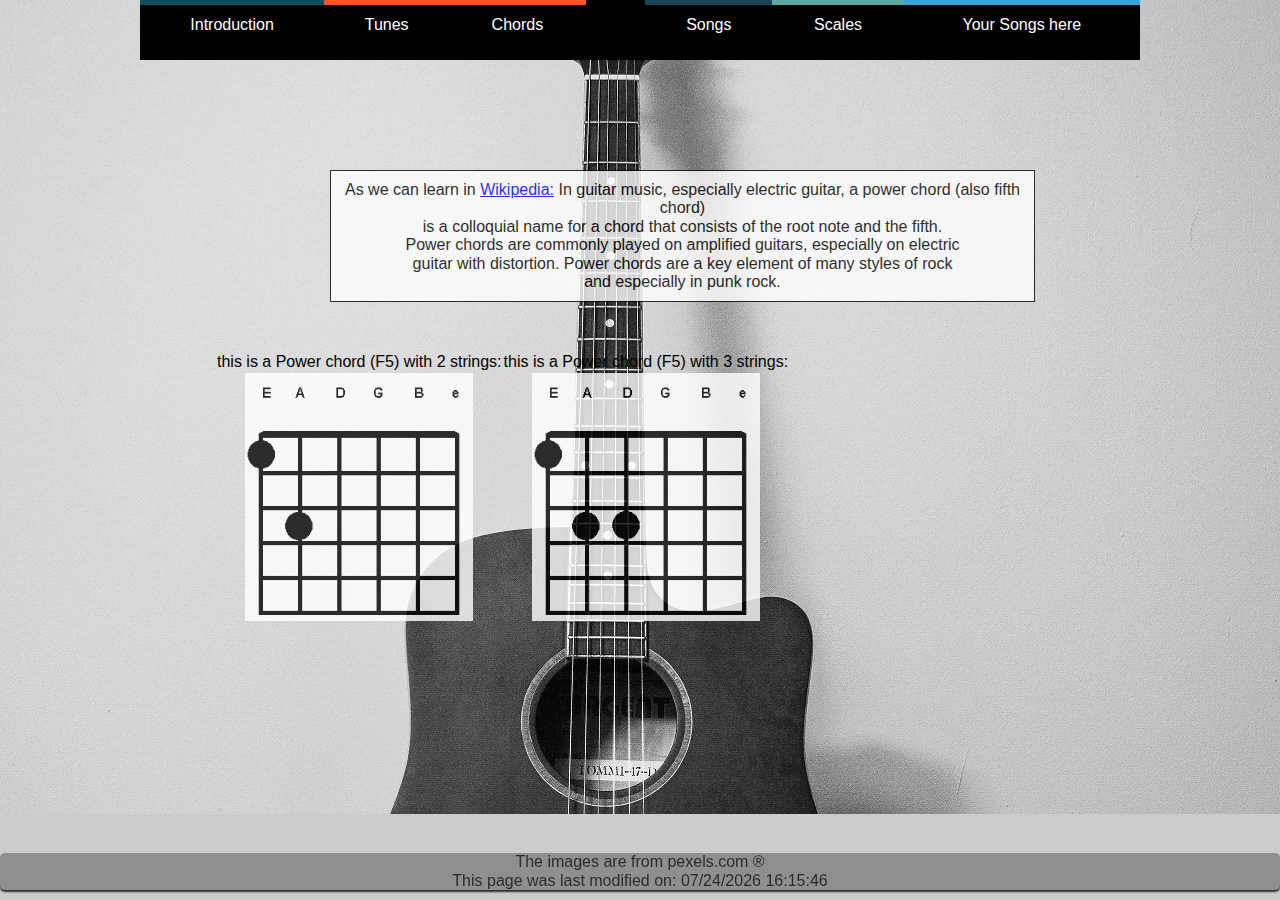
<file: chords/powerchords.html>
<!DOCTYPE html>
<html lang="en-us">    
        <head>            
                <title>Power Chords</title>
                <link rel="stylesheet" href="../css/normalize.css" type="text/css" media="screen">
                <link rel="stylesheet" href="../css/style.css" type="text/css" media="screen"/>
                <script src="../js/script.js"></script>
                <script src="../js/menu.js"></script>
                <meta name="description" content="This page will teach you about power chords and how to play it">
                <meta name="keywords" content="how to, powerChords, fifth chords, rock chords">           
        </head>
        <body>
            <div class="body-chords">
                <nav id="page-nav">  
                        <div class="menu_bar">
                                <a href="#" class="bt-menu"><span class="icon-menu"></span>Menu</a>
                            </div>
                            <div class="menu">
                                <ul>
                                    <li><a href="../mainpages/introduction.html" title="Introduction"><span class="first"></span>Introduction</a>
                            
                                    </li>
                                    <li class="submenu"><a href="#" title="Tunes"><span class="third"></span>Tunes</a>
                                        <ul class="children">
                                            <li><a href="../tunes/standardtuning.html" title="Standard Tune">Standard Tune</a></li>
                                            <li><a href="../tunes/othertuning.html" title="Other Tunes">Other Tunes</a></li>
                                        </ul>
                                    </li>
                                    <li class="submenu"><a href="chords.html" title="Chords"><span class="third"></span>Chords</a>
                                        <ul class="children">
                                            <li><a href="nobarrechords.html" title="No Barre Chords">No Barre Chords</a></li>
                                            <li><a href="barrechords.html" title="Barre Chords">Barre Chords</a></li>
                                            <li><a href="minuschords.html" title="Minus Chords">Minus Chords</a></li>
                                            <li><a href="chords7.html" title="7 Chords">7 Chords</a></li>
                                            <li><a href="otherchords.html" title="Other Chords">Other Chords</a></li>
                                            <li><a href="powerchords.html" title="Power Chords">Power Chords</a></li>
                                            <li><a href="nachermethod.html" title="Nacher Method">Nacher Method</a></li>
                                        </ul>
                                    </li>        
                                    <li class="logo"><a href="../index.html" title="main"><span class="main"><img id='logo' height="50" src="../media/images/logo.png" alt="guitar" title="guitar"/></span></a></li>
                                        <li><a href="../mainpages/songs.html" title="Songs"><span class="forth"></span>Songs</a></li>
                                    <li><a href="../mainpages/scales.html" title="Scales"><span class="second"></span>Scales</a></li>
                                    <li><a href="../ajax/songs.html" title="songsAjax"><span class="fifth"></span>Your Songs here</a></li>
                                </ul>
                            </div>
                    </nav>
                <main>
                    <div class="main-chords">
                        <p class="transbox">As we can learn in <a href="https://en.wikipedia.org/wiki/Power_chord">Wikipedia:</a>
                        In guitar music, especially electric guitar, a power chord (also fifth chord)<br>
                        is a colloquial name for a chord that consists of the root note and the fifth.<br>
                        Power chords are commonly played on amplified guitars, especially on electric<br>
                        guitar with distortion. Power chords are a key element of many styles of rock<br>
                        and especially in punk rock.</p><br>
                        </div>
                        <div class="table-chords">
                            <table>
                                
                                    <tr>
                                        <td>this is a Power chord (F5) with 2 strings:</td>
                                        <td>this is a Power chord (F5) with 3 strings:</td>
                                    </tr>                    
                                    <tr>
                                        <td><img src="../media/chords5/powerchordF5.png" alt="F5" title="F5" class="chords"/></td>
                                        <td><img src="../media/chords5/powerchord3string.png" alt="F5" title="F5" class="chords"/></td>
                                    </tr>
                                
                            </table>
                        </div>
                    </div>
                </main>
                <footer>
                        <div class="foot">    
                            <div class="footer"> 
                                <p>The images are from <a href="https://www.pexels.com/search/programming/">pexels.com</a> <a href="https://www.pexels.com/photo-license/">®</a></p>                             
                                <div class="scr">
                                    <script>
                                        document.write("This page was last modified on: " + document.lastModified +"");
                                    </script>
                                </div>
                            </div>
                        </div>
                    </footer>   
            </div>
        </body>    
</html>
</file>
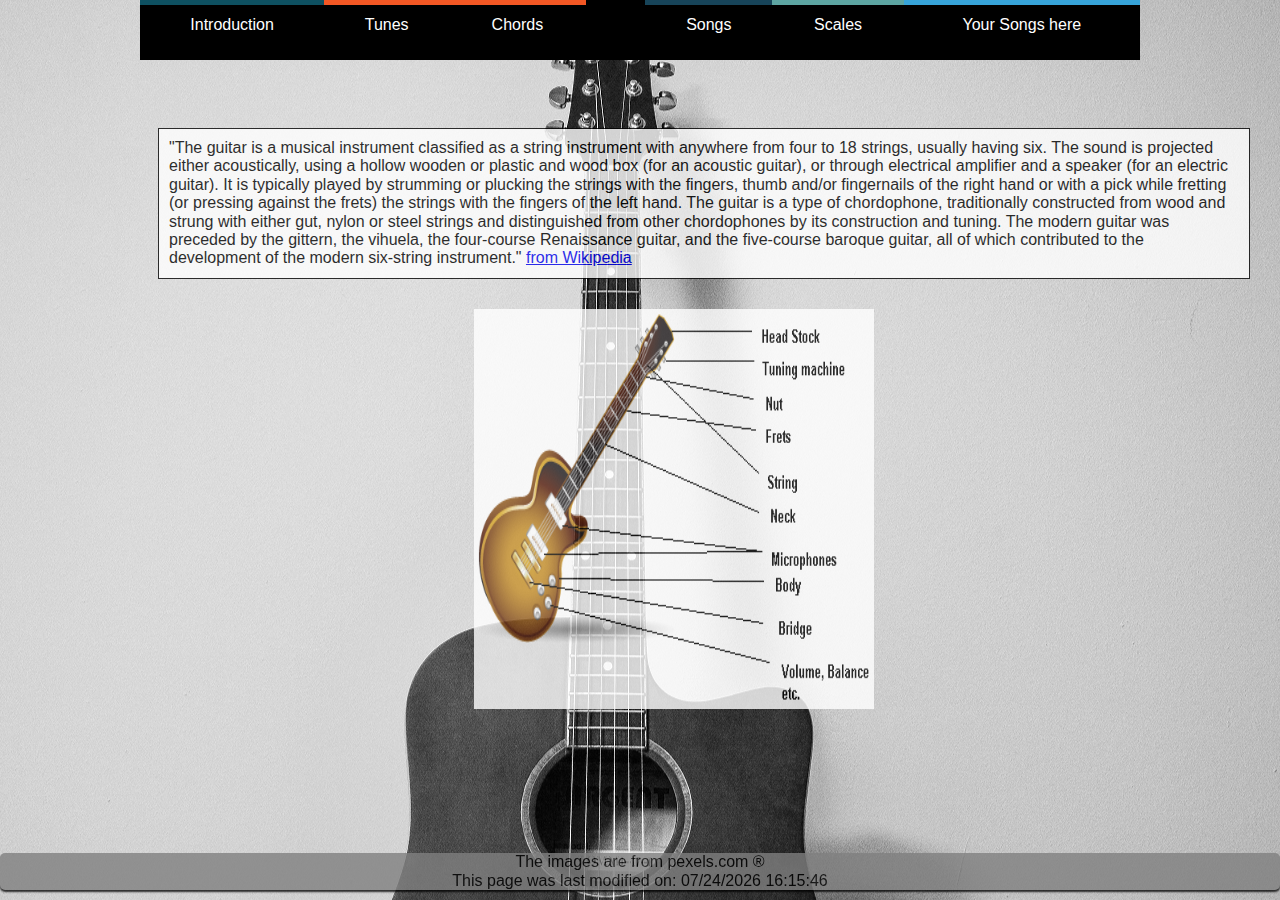
<file: mainpages/introduction.html>
<!DOCTYPE html>
<html lang="en-us">   
        <head>             
                <title>Introduction</title>
                <link rel="stylesheet" href="../css/normalize.css" type="text/css" media="screen">
                <link rel="stylesheet" href="../css/style.css" type="text/css" media="screen"/>
                <script src="../js/script.js"></script>
                <script src="../js/menu.js"></script>
                <meta name="description" content="This page will help you understand all the basics in a guitar">
                <meta name="keywords" content="Guitar, basics, parts, guitarparts">         
        </head>
        <body>
                <div class="body-index">
            <nav id="page-nav">  
                <div class="menu_bar">
                    <a href="#" class="bt-menu"><span class="icon-menu"></span>Menu</a>
                </div>
                    <div class="menu">
                        <ul>
                            <li><a href="introduction.html" title="Introduction"><span class="first"></span>Introduction</a></li>
                            <li class="submenu"><a href="#" title="Tunes"><span class="third"></span>Tunes</a>
                                <ul class="children">
                                    <li><a href="../tunes/standardtuning.html" title="Standard Tune">Standard Tune</a></li>
                                    <li><a href="../tunes/othertuning.html" title="Other Tunes">Other Tunes</a></li>
                                </ul>
                            </li>
                            <li class="submenu"><a href="../chords/chords.html" title="Chords"><span class="third"></span>Chords</a>
                                <ul class="children">
                                    <li><a href="../chords/nobarrechords.html" title="No Barre Chords">No Barre Chords</a></li>
                                    <li><a href="../chords/barrechords.html" title="Barre Chords">Barre Chords</a></li>
                                    <li><a href="../chords/minuschords.html" title="Minus Chords">Minus Chords</a></li>
                                    <li><a href="../chords/chords7.html" title="7 Chords">7 Chords</a></li>
                                    <li><a href="../chords/otherchords.html" title="Other Chords">Other Chords</a></li>
                                    <li><a href="../chords/powerchords.html" title="Power Chords">Power Chords</a></li>
                                    <li><a href="../chords/nachermethod.html" title="Nacher Method">Nacher Method</a></li>
                                </ul>
                            </li>        
                            <li class="logo"><a href="../index.html" title="main"><span class="main"><img id='logo' height="50" src="../media/images/logo.png" alt="guitar" title="guitar"/></span></a></li>
                            <li><a href="songs.html" title="Songs"><span class="forth"></span>Songs</a></li>
                            <li><a href="scales.html" title="Scales"><span class="second"></span>Scales</a></li>
                            <li><a href="../ajax/songs.html" title="songsAjax"><span class="fifth"></span>Your Songs here</a></li>
                        </ul>
                    </div>
            </nav>
            </div>
                <div class="main-introduction">                    
                <p class="transbox">"The guitar is a musical instrument classified as a string instrument 
                    with anywhere from four to 18 strings, usually having six. The sound 
                    is projected either acoustically, using a hollow wooden or plastic 
                    and wood box (for an acoustic guitar), or through electrical amplifier 
                    and a speaker (for an electric guitar). It is typically played by 
                    strumming or plucking the strings with the fingers, thumb and/or 
                    fingernails of the right hand or with a pick while fretting 
                    (or pressing against the frets) the strings with the fingers of the left 
                    hand. The guitar is a type of chordophone, traditionally constructed from 
                    wood and strung with either gut, nylon or steel strings and distinguished 
                    from other chordophones by its construction and tuning. The modern guitar 
                    was preceded by the gittern, the vihuela, the four-course Renaissance guitar, 
                    and the five-course baroque guitar, all of which contributed to the development 
                    of the modern six-string instrument." <a href="https://en.wikipedia.org/wiki/Guitar" title="Wikipedia">from Wikipedia</a></p>
                    <div style="height: 500px; width: 500px; margin-left: 30%">
                            <img src="../media/images/guitarParts.png" alt="guitar Parts" title="guitarParts" class="chords"/>
                    </div>                        
                </div>
                
        </body>     
        <footer>
            <div class="foot">    
                <div class="footer"> 
                    <p>The images are from <a href="https://www.pexels.com/search/programming/">pexels.com</a> <a href="https://www.pexels.com/photo-license/">®</a></p>                             
                    <div class="scr">
                        <script>
                            document.write("This page was last modified on: " + document.lastModified +"");
                        </script>
                    </div>
                </div>
            </div>
        </footer>        
</html>
</file>
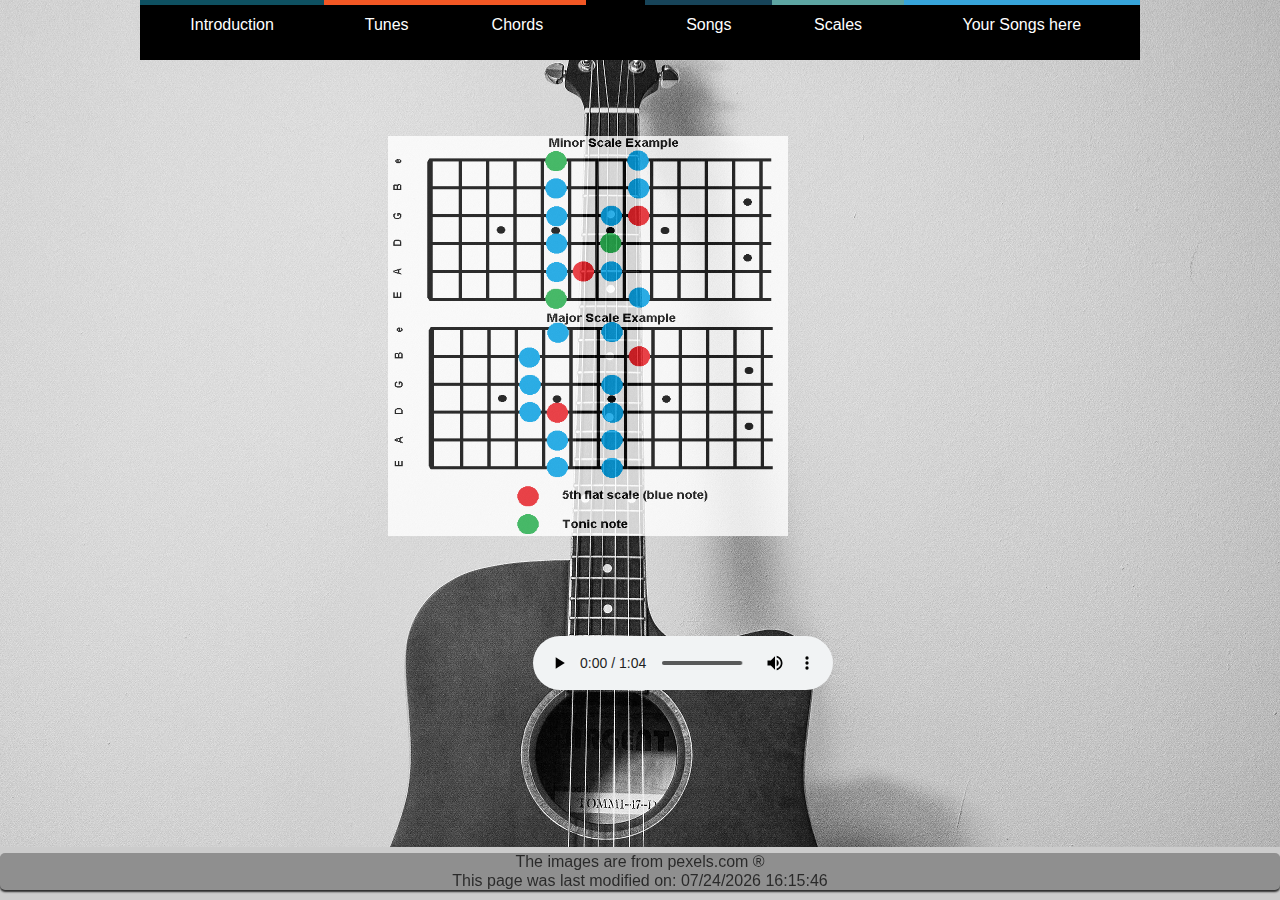
<file: mainpages/scales.html>
<!DOCTYPE html>
<html lang="en-us">    
        <head>            
                <title>Scales</title>
                <link rel="stylesheet" href="../css/normalize.css" type="text/css" media="screen">
                <link rel="stylesheet" href="../css/style.css" type="text/css" media="screen"/>
                <script src="../js/script.js"></script>
                <script src="../js/menu.js"></script>
                <meta name="description" content="This page will help you understand what it is a scale and how to play it">
                <meta name="keywords" content="Guitarscale, pentatonic, guitarscales, howtoplay, scales">           
        </head>
        <body>
            <div class="body-scales">
                <nav id="page-nav">  
                    <div class="menu_bar">
                            <a href="#" class="bt-menu"><span class="icon-menu"></span>Menu</a>
                        </div>
                        <div class="menu">
                            <ul>
                                <li><a href="introduction.html" title="Introduction"><span class="first"></span>Introduction</a></li>
                                <li class="submenu"><a href="#" title="Tunes"><span class="third"></span>Tunes</a>
                                    <ul class="children">
                                        <li><a href="../tunes/standardtuning.html" title="Standard Tune">Standard Tune</a></li>
                                        <li><a href="../tunes/othertuning.html" title="Other Tunes">Other Tunes</a></li>
                                    </ul>
                                </li>
                                <li class="submenu"><a href="../chords/chords.html" title="Chords"><span class="third"></span>Chords</a>
                                    <ul class="children">
                                        <li><a href="../chords/nobarrechords.html" title="No Barre Chords">No Barre Chords</a></li>
                                        <li><a href="../chords/barrechords.html" title="Barre Chords">Barre Chords</a></li>
                                        <li><a href="../chords/minuschords.html" title="Minus Chords">Minus Chords</a></li>
                                        <li><a href="../chords/chords7.html" title="7 Chords">7 Chords</a></li>
                                        <li><a href="../chords/otherchords.html" title="Other Chords">Other Chords</a></li>
                                        <li><a href="../chords/powerchords.html" title="Power Chords">Power Chords</a></li>
                                        <li><a href="../chords/nachermethod.html" title="Nacher Method">Nacher Method</a></li>
                                    </ul>
                                </li>        
                                <li class="logo"><a href="../index.html" title="main"><span class="main"><img id='logo' height="50" src="../media/images/logo.png" alt="guitar" title="guitar"/></span></a></li>
                                <li><a href="songs.html" title="Songs"><span class="forth"></span>Songs</a></li>
                                <li><a href="scales.html" title="Scales"><span class="second"></span>Scales</a></li>
                                <li><a href="../ajax/songs.html" title="songsAjax"><span class="fifth"></span>Your Songs here</a></li>
                            </ul>
                        </div>
            </nav>
                <main>
                    <div class="main-scales">
                        <div class="main-scale">
                            <div style="height: 500px; width: 500px; margin-left: 5%;">    
                                <img src="../media/images/scalesimage.png" alt="scales image" title="scalesimage" class="chords"/><br>
                            </div>
                            <audio src="../media/scale.mp3" controls autoplay loop>
                            <p>Your browser doesn´t support audio files</p>
                            </audio>
                        </div>
                    </div>
                </main>
                <footer>
                        <div class="foot">    
                            <div class="footer"> 
                                <p>The images are from <a href="https://www.pexels.com/search/programming/">pexels.com</a> <a href="https://www.pexels.com/photo-license/">®</a></p>                             
                                <div class="scr">
                                    <script>
                                        document.write("This page was last modified on: " + document.lastModified +"");
                                    </script>
                                </div>
                            </div>
                        </div>
                    </footer>   
            </div>
        </body>   
</html>
</file>
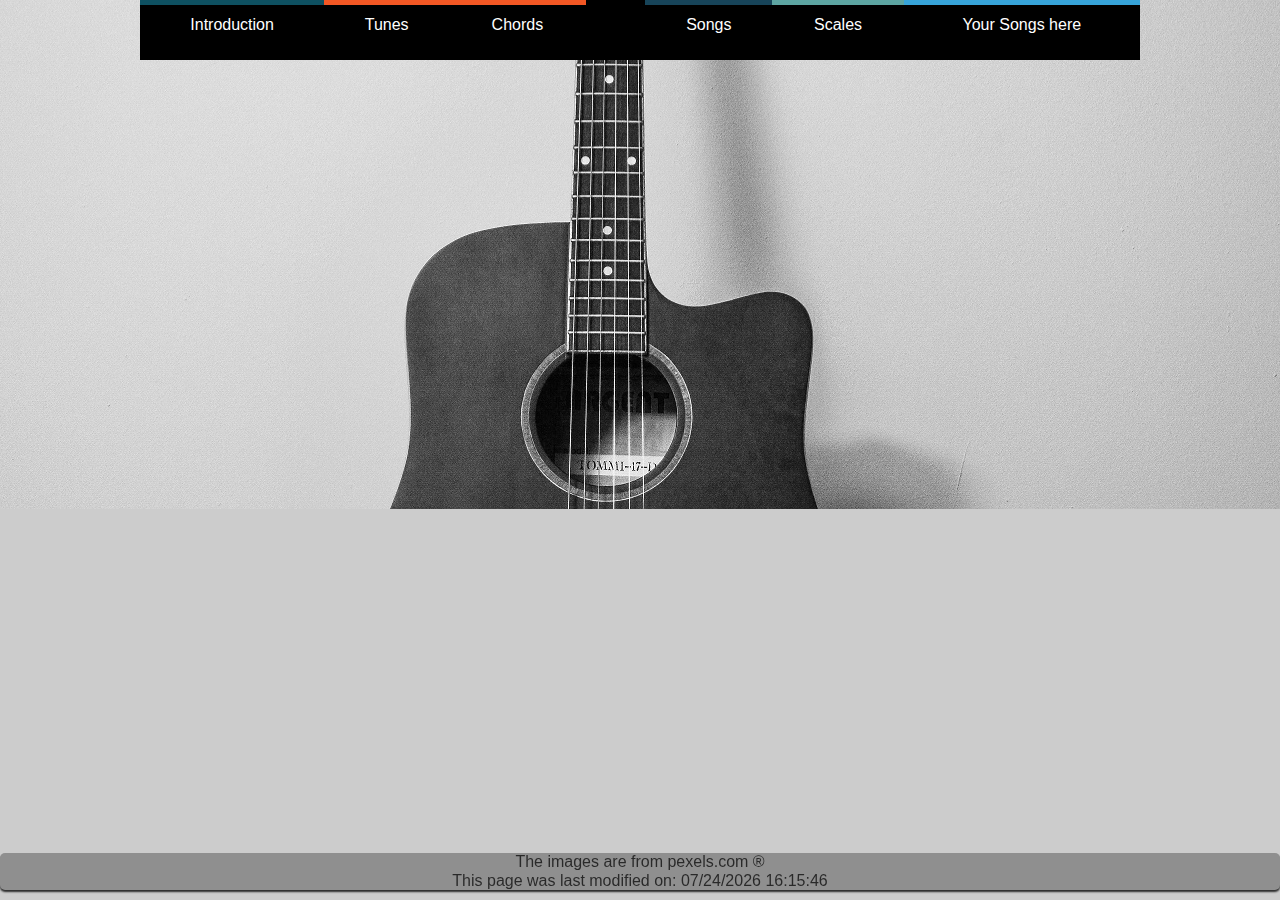
<file: mainpages/songs.html>
<!DOCTYPE html>

<html>
    <head>        
        <title>Songs</title>
        <link rel="stylesheet" href="../css/normalize.css" type="text/css" media="screen">
        <link rel="stylesheet" href="../css/style.css" type="text/css" media="screen"/>
        <script src="../js/script.js"></script>
        <script src="../js/menu.js"></script>
        <meta name="description" content="This page will be to ask for songs to be post it">
        <meta name="keywords" content="Guitarsong, learnSong, playinGuitar, chordSongs, songs">
    </head>
    <body>
        <div>        
            <nav id="page-nav">  
                <div class="menu_bar">
                        <a href="#" class="bt-menu"><span class="icon-menu"></span>Menu</a>
                    </div>
                    <div class="menu">
                        <ul>
                            <li><a href="introduction.html" title="Introduction"><span class="first"></span>Introduction</a></li>
                            <li class="submenu"><a href="#" title="Tunes"><span class="third"></span>Tunes</a>
                                <ul class="children">
                                    <li><a href="../tunes/standardtuning.html" title="Standard Tune">Standard Tune</a></li>
                                    <li><a href="../tunes/othertuning.html" title="Other Tunes">Other Tunes</a></li>
                                </ul>
                            </li>
                            <li class="submenu"><a href="../chords/chords.html" title="Chords"><span class="third"></span>Chords</a>
                                <ul class="children">
                                    <li><a href="../chords/nobarrechords.html" title="No Barre Chords">No Barre Chords</a></li>
                                    <li><a href="../chords/barrechords.html" title="Barre Chords">Barre Chords</a></li>
                                    <li><a href="../chords/minuschords.html" title="Minus Chords">Minus Chords</a></li>
                                    <li><a href="../chords/chords7.html" title="7 Chords">7 Chords</a></li>
                                    <li><a href="../chords/otherchords.html" title="Other Chords">Other Chords</a></li>
                                    <li><a href="../chords/powerchords.html" title="Power Chords">Power Chords</a></li>
                                    <li><a href="../chords/nachermethod.html" title="Nacher Method">Nacher Method</a></li>
                                </ul>
                            </li>        
                            <li class="logo"><a href="../index.html" title="main"><span class="main"><img id='logo' height="50" src="../media/images/logo.png" alt="guitar" title="guitar"/></span></a></li>
                            <li><a href="songs.html" title="Songs"><span class="forth"></span>Songs</a></li>
                            <li><a href="scales.html" title="Scales"><span class="second"></span>Scales</a></li>
                            <li><a href="../ajax/songs.html" title="songsAjax"><span class="fifth"></span>Your Songs here</a></li>
                        </ul>
                    </div>
        </nav>
        
        <main id="page-main">
            <div>
            here you will be able to ask me for songs and I will post it.
            DanielNacher@gmail.com
            </div>
        </main>
        
        <footer>
                <div class="foot">    
                    <div class="footer"> 
                        <p>The images are from <a href="https://www.pexels.com/search/programming/">pexels.com</a> <a href="https://www.pexels.com/photo-license/">®</a></p>                             
                        <div class="scr">
                            <script>
                                document.write("This page was last modified on: " + document.lastModified +"");
                            </script>
                        </div>
                    </div>
                </div>
            </footer>   
        </div>
    </body>  
</html>
</file>
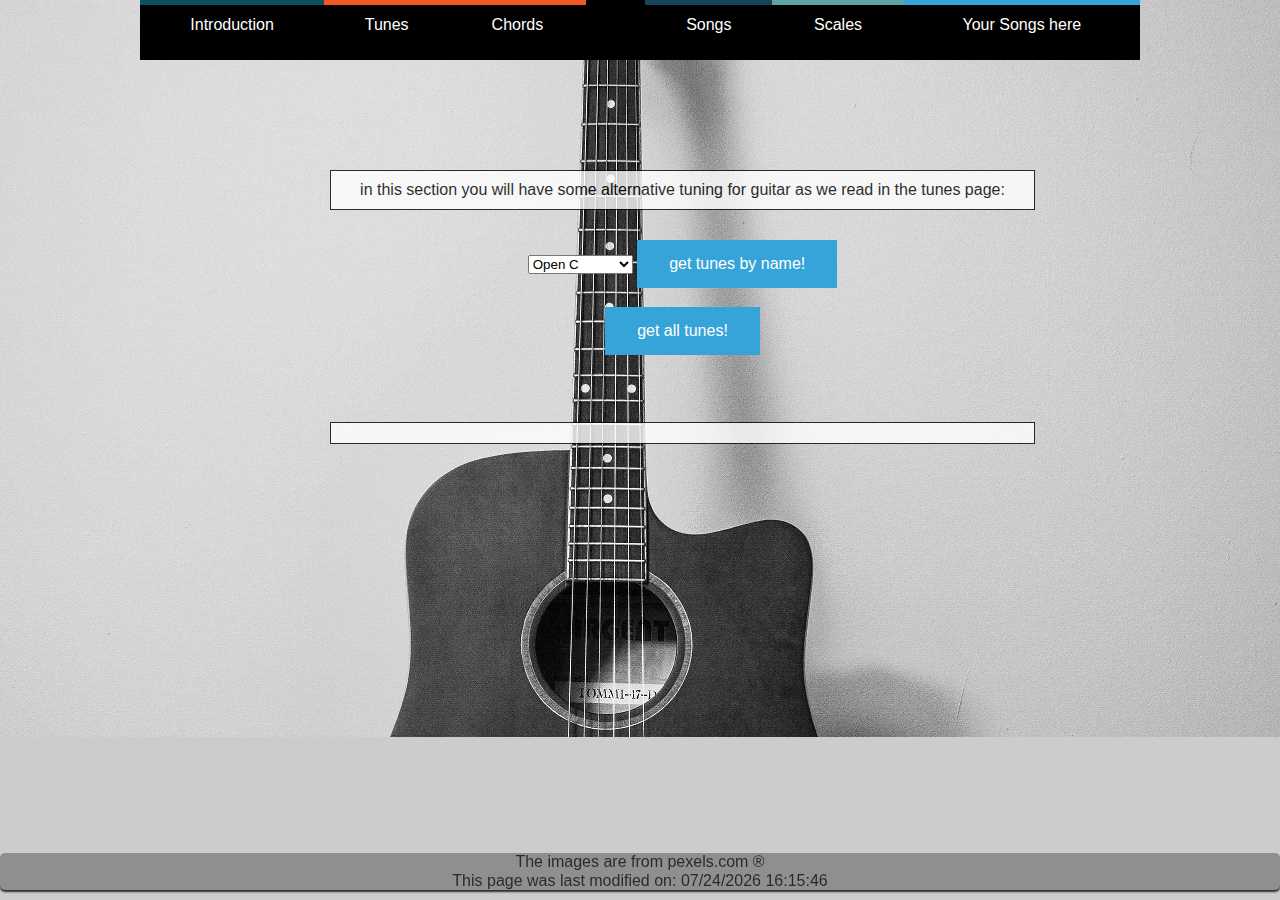
<file: tunes/othertuning.html>
<!DOCTYPE html>
<html lang="en-us">   
        <head>             
            <title>Other tuning</title>
            <link rel="stylesheet" href="../css/normalize.css" type="text/css" media="screen">
            <link rel="stylesheet" href="../css/style.css" type="text/css" media="screen"/>
            <script src="../js/script.js"></script>
            <script src="../js/menu.js"></script>
            <meta name="description" content="This page will see other ways to tune you guitar">
            <meta name="keywords" content="GuitartunesAlternative, alternativeTunes, openD, openG, othertunes">   
            <script>


                //this function to create a Table from a JSON is from this page:
                // https://www.encodedna.com/javascript/populate-json-data-to-html-table-using-javascript.htm
                 function createTableFromJSON(list) {
        
                    // EXTRACT VALUE FOR HTML HEADER. 
                    var col = [];
                    for (var i = 0; i < list.length; i++) {
                        for (var key in list[i]) {
                            if (col.indexOf(key) === -1) {
                                col.push(key);
                            }
                        }
                    }

                    var table = document.createElement("table");

                    // CREATE HTML TABLE HEADER ROW USING THE EXTRACTED HEADERS ABOVE.
                    var tr = table.insertRow(-1);                   // TABLE ROW.

                    for (var i = 0; i < col.length; i++) {
                        var th = document.createElement("th");      // TABLE HEADER.
                        th.innerHTML = col[i];
                        tr.appendChild(th);
                    }

                    // ADD JSON DATA TO THE TABLE AS ROWS.
                    for (var i = 0; i < list.length; i++) {
                        tr = table.insertRow(-1);

                        for (var j = 0; j < col.length; j++) {
                            var tabCell = tr.insertCell(-1);
                            tabCell.innerHTML = list[i][col[j]];
                        }
                    }

                    // FINALLY ADD THE NEWLY CREATED TABLE WITH JSON DATA TO A CONTAINER.
                    var divContainer = document.getElementById("tuningData");
                    divContainer.innerHTML = "";
                    divContainer.appendChild(table);
                }

                function getAllAjaxInfo(){
                    var xhttp = new XMLHttpRequest();
                    xhttp.onreadystatechange = function() {
                        if (this.readyState == 4 && this.status == 200) {
                            var out="";
                            var content = JSON.parse(this.responseText);
                            createTableFromJSON(content);
                    }
                    };
                    xhttp.open("GET", "https://api.myjson.com/bins/j7x30", true);
                    xhttp.send(); 
                }

                function getAjaxInfoByName(){
                    var name = document.getElementById("name").value;
                    var xhttp = new XMLHttpRequest();
                    xhttp.onreadystatechange = function() {
                        if (this.readyState == 4 && this.status == 200) {
                            var out="";
                            var content = JSON.parse(this.responseText);
                            for(var i=0; i<content.length;i++){
                                if(name == content[i].nameTune){
                                    out +='<strong>' + content[i].nameTune + '</strong><br><br>' + content[i].Tune;
                                }
                            }
                            document.getElementById("tuningData").innerHTML = out;
                    }
                    };
                    xhttp.open("GET", "https://api.myjson.com/bins/j7x30", true);
                    xhttp.send(); 
                }
            </script>     
        </head>
        <body>
            <div class="body-othertunning">
                <nav id="page-nav">  
                        <div class="menu_bar">
                            <a href="#" class="bt-menu"><span class="icon-menu"></span>Menu</a>
                        </div>
                            <div class="menu">
                                <ul>
                                    <li><a href="../mainpages/introduction.html" title="Introduction"><span class="first"></span>Introduction</a></li>
                                    <li class="submenu"><a href="#" title="Tunes"><span class="third"></span>Tunes</a>
                                        <ul class="children">
                                            <li><a href="standardtuning.html" title="Standard Tune">Standard Tune</a></li>
                                            <li><a href="othertuning.html" title="Other Tunes">Other Tunes</a></li>
                                        </ul>
                                    </li>
                                    <li class="submenu"><a href="../chords/chords.html" title="Chords"><span class="third"></span>Chords</a>
                                        <ul class="children">
                                            <li><a href="../chords/nobarrechords.html" title="No Barre Chords">No Barre Chords</a></li>
                                            <li><a href="../chords/barrechords.html" title="Barre Chords">Barre Chords</a></li>
                                            <li><a href="../chords/minuschords.html" title="Minus Chords">Minus Chords</a></li>
                                            <li><a href="../chords/chords7.html" title="7 Chords">7 Chords</a></li>
                                            <li><a href="../chords/otherchords.html" title="Other Chords">Other Chords</a></li>
                                            <li><a href="../chords/powerchords.html" title="Power Chords">Power Chords</a></li>
                                            <li><a href="../chords/nachermethod.html" title="Nacher Method">Nacher Method</a></li>
                                        </ul>
                                    </li>        
                                    <li class="logo"><a href="../index.html" title="main"><span class="main"><img id='logo' height="50" src="../media/images/logo.png" alt="guitar" title="guitar"/></span></a></li>
                                    <li><a href="../mainpages/songs.html" title="Songs"><span class="forth"></span>Songs</a></li>
                                    <li><a href="../mainpages/scales.html" title="Scales"><span class="second"></span>Scales</a></li>
                                    <li><a href="../ajax/songs.html" title="songsAjax"><span class="fifth"></span>Your Songs here</a></li>
                                </ul>
                            </div>
                    </nav>
                <main>
                    <div class="main-tunning">
                        <p class="transbox">in this section you will have some alternative tuning for guitar
                            as we read in the tunes page:</p>
                            <select id="name">
                                    <option value="openC">Open C</option>
                                    <option value="openD">Open D</option>
                                    <option value="modalD">Modal D</option>
                                    <option value="openDm">Open D minor</option>
                                    <option value="openG">Open G</option>
                                    <option value="modalG">Modal G</option>
                                  </select>
                            <button class="button" onclick="getAjaxInfoByName()">get tunes by name!</button><br><br>
                            <button class="button" onclick="getAllAjaxInfo()">get all tunes!</button><br><br><br>
                            <p class="transbox" id="tuningData"></p>
                    </div>
                </main>
                <footer>
                        <div class="foot">    
                            <div class="footer"> 
                                <p>The images are from <a href="https://www.pexels.com/search/programming/">pexels.com</a> <a href="https://www.pexels.com/photo-license/">®</a></p>                             
                                <div class="scr">
                                    <script>
                                        document.write("This page was last modified on: " + document.lastModified +"");
                                    </script>
                                </div>
                            </div>
                        </div>
                    </footer>   
            </div>
        </body>     
</html>
</file>
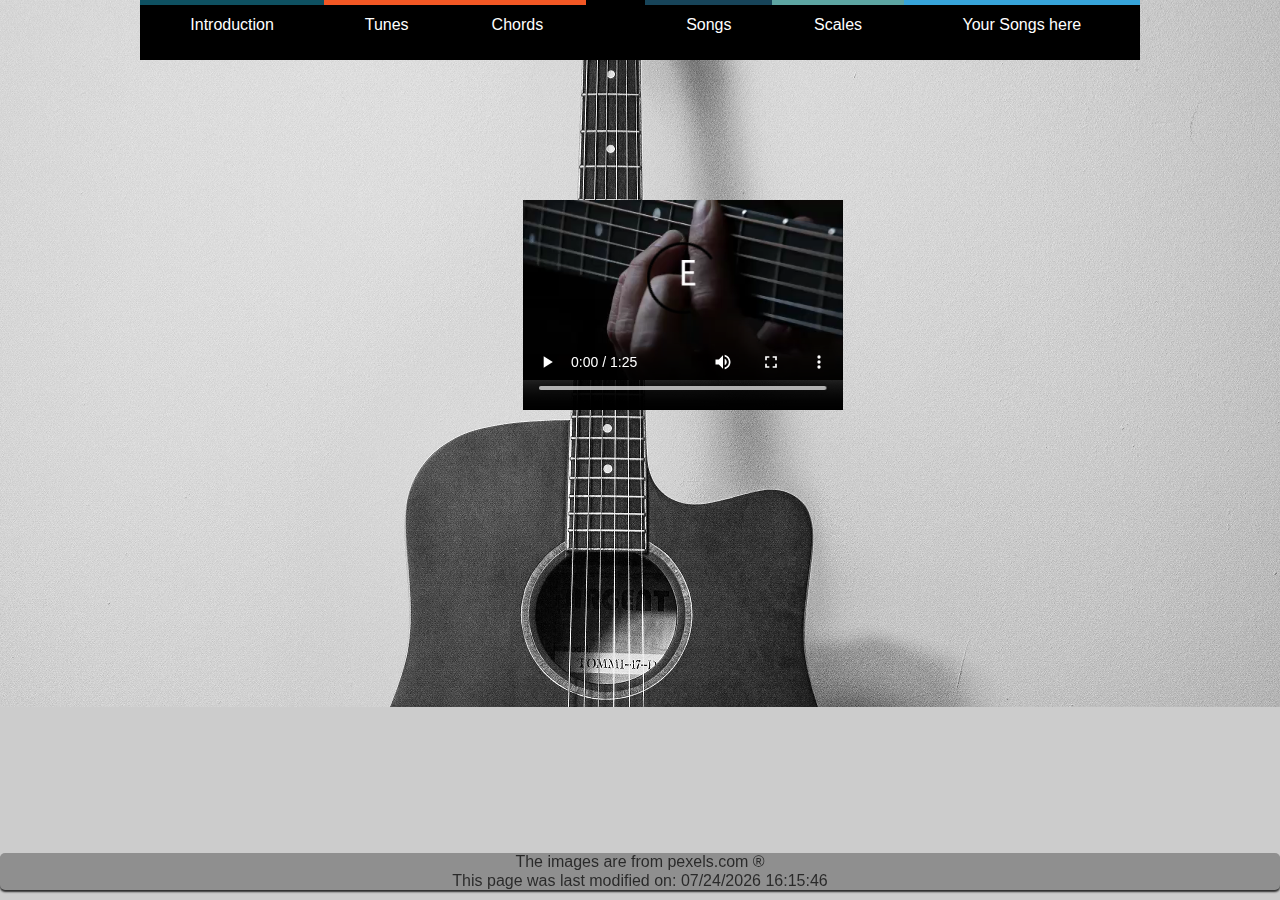
<file: tunes/standardtuning.html>
<!DOCTYPE html>
<html lang="en-us">    
        <head>              
                <title>Standard tuning</title>
                <link rel="stylesheet" href="../css/normalize.css" type="text/css" media="screen">
                <link rel="stylesheet" href="../css/style.css" type="text/css" media="screen"/>
                <script src="../js/script.js"></script>
                <script src="../js/menu.js"></script>
                <meta name="description" content="This page will help you to understand and tune your guitar in a standard way">
                <meta name="keywords" content="Guitartune, tune, guitartuning, standardTune, tunes">           
        </head>
        <body>
            <div class="body-standardtunning">
                <nav id="page-nav">  
                        <div class="menu_bar">
                            <a href="#" class="bt-menu"><span class="icon-menu"></span>Menu</a>
                        </div>
                            <div class="menu">
                                <ul>
                                    <li><a href="../mainpages/introduction.html" title="Introduction"><span class="first"></span>Introduction</a></li>
                                    <li class="submenu"><a href="#" title="Tunes"><span class="third"></span>Tunes</a>
                                        <ul class="children">
                                            <li><a href="standardtuning.html" title="Standard Tune">Standard Tune</a></li>
                                            <li><a href="othertuning.html" title="Other Tunes">Other Tunes</a></li>
                                        </ul>
                                    </li>
                                    <li class="submenu"><a href="../chords/chords.html" title="Chords"><span class="third"></span>Chords</a>
                                        <ul class="children">
                                            <li><a href="../chords/nobarrechords.html" title="No Barre Chords">No Barre Chords</a></li>
                                            <li><a href="../chords/barrechords.html" title="Barre Chords">Barre Chords</a></li>
                                            <li><a href="../chords/minuschords.html" title="Minus Chords">Minus Chords</a></li>
                                            <li><a href="../chords/chords7.html" title="7 Chords">7 Chords</a></li>
                                            <li><a href="../chords/otherchords.html" title="Other Chords">Other Chords</a></li>
                                            <li><a href="../chords/powerchords.html" title="Power Chords">Power Chords</a></li>
                                            <li><a href="../chords/nachermethod.html" title="Nacher Method">Nacher Method</a></li>
                                        </ul>
                                    </li>        
                                    <li class="logo"><a href="../index.html" title="main"><span class="main"><img id='logo' height="50" src="../media/images/logo.png" alt="guitar" title="guitar"/></span></a></li>
                                    <li><a href="../mainpages/songs.html" title="Songs"><span class="forth"></span>Songs</a></li>
                                    <li><a href="../mainpages/scales.html" title="Scales"><span class="second"></span>Scales</a></li>
                                    <li><a href="../ajax/songs.html" title="songsAjax"><span class="fifth"></span>Your Songs here</a></li>
                                </ul>
                            </div>
                    </nav>
                <main>
                    <div class="main-tunning">
                        <video width="320" height="240" controls>
                            <source src="../media/standardtune.mp4" type="video/mp4">
                        Your browser does not support the video tag.
                        </video>            
                    </div>
                </main>
                <footer>
                        <div class="foot">    
                            <div class="footer"> 
                                <p>The images are from <a href="https://www.pexels.com/search/programming/">pexels.com</a> <a href="https://www.pexels.com/photo-license/">®</a></p>                             
                                <div class="scr">
                                    <script>
                                        document.write("This page was last modified on: " + document.lastModified +"");
                                    </script>
                                </div>
                            </div>
                        </div>
                    </footer>   
            </div>
        </body>     
</html>
</file>
<file: css/style.css>
/*general*/
* {
    margin:0;
    padding:0;
    font: sans-serif;
    -webkit-box-sizing: border-box;
    -moz-box-sizing: border-box;
    box-sizing: border-box;
}

.footer a {
    text-decoration: none;
    color: #000;
}

footer {  
  width: 100%;
   float:left;
   clear: both;
   -moz-box-shadow: 2px 2px 2px #000;
   -webkit-box-shadow: 0px 2px 2px #000;
   border-radius: 5px;
   text-align: center;
   background-color:gray;
   opacity: 0.8;
   color: #000;  
   bottom: 3px;   
}

footer div.foot{
   width: 100%;
   float:left;
   clear: both;
   -moz-box-shadow: 2px 2px 2px #000;
   -webkit-box-shadow: 0px 2px 2px #000;
   border-radius: 5px;
   text-align: center;
   background-color:gray;   
   bottom: 10px;
   color: #000;
   position: fixed;   
}

    .main-introduction{
        margin-top: 10%;
        margin-left: 10%;
    }

    .main-scale{
        margin-top: 16%;
        margin-left: 10%;
    }

    .main-tunning{
        margin-top: 20%;
        margin-left: 10%;
    }

    .main-chords{
        margin-top: 20%;
        margin-left: 10%;
    }


 /*to be more readable the text*/

    form.transbox{
        margin: 30px;
        background-color: #ffffff;
        border: 1px solid black;
        opacity: 0.8;
        filter: alpha(opacity=85); /* For IE8 and earlier */
        padding: 10px;
    }

    .button {
        background-color: #37a4d9; /* Green */
        border: none;
        color: white;
        padding: 15px 32px;
        text-align: center;
        text-decoration: none;
        display: inline-block;
        font-size: 16px;
      }

      .button-delete {
        background-color: #a50000; /* red */
        border: none;
        color: white;
        padding: 15px 32px;
        text-align: center;
        text-decoration: none;
        display: inline-block;
        font-size: 16px;
      }

    p.transbox{
        margin: 30px;
        background-color: #ffffff;
        border: 1px solid black;
        opacity: 0.8;
        filter: alpha(opacity=85); /* For IE8 and earlier */
        padding: 10px;
    }

    ul.transbox{
        background-color: #ffffff;
        border: 1px solid black;
        opacity: 0.8;
        filter: alpha(opacity=85); /* For IE8 and earlier */
        padding: 10px;
    }

    h1.transbox{
        top: 80%;
        margin-top: 20%;
        background-color:black ;
        border: 4px solid #ffffff;
        color: #ffffff;
        opacity: 0.7;
        filter: alpha(opacity=85);
        padding: 10px;
        margin-left: 20%;
        margin-right: 20%;
        text-align: center;
    }

    h2.transbox{
        background-color:black ;
        border: 4px solid #ffffff;
        color: #ffffff;
        opacity: 0.7;
        filter: alpha(opacity=85);
        padding: 10px;
        margin-left: 20%;
        margin-right: 20%;
        text-align: center;
    }

    h3.transbox{
        background-color:black ;
        border: 4px solid #ffffff;
        color: #ffffff;
        opacity: 0.7;
        filter: alpha(opacity=85);
        padding: 10px;
        margin-left: 20%;
        margin-right: 20%;
        text-align: center;
    }
    
    .main-othertunning table{        
        margin-right: 0;
        border: 1px solid rgba(28,64,236,.5);        
    }

@media only screen and (min-width:769px){
   
    
    /*this is to smooth the image of the chords*/
    img.chords{
        filter:alpha(opacity=80);    
        opacity:0.80; 
        -webkit-transition: all .8s ease;
        -moz-transition: all .8s ease;
        -ms-transition: all .8s ease;
        -o-transition: all .8s ease;
        transition: all .8s ease;
        position: relative;

        -webkit-transition: width .8s, height .8s; /* For Safari 3.1 to 6.0 */
        transition: width .8s, height .8s;
        width: 80%;
        height: 80%;
    }

    /*when the mouse is over the image the image will have opacity 100%*/
    img.chords:hover{
        opacity: 1.0;
        width: 100%;
        height: 100%;
        filter: alpha(opacity=100);    
    }

    header {
        margin-top:10px;
        width: 100%;
        overflow: hidden;
        height: 160px;
        position: relative;
    }
    
    body {     
        background-image: url("../media/backgroundGuitar.jpg");
        background-color: #cccccc;
        width: 100%;	    
        background-position: center;
        background-repeat: no-repeat;
    }

    nav {
        top:-30px;
        position: absolute;
        left:0;
        right:0;
        margin:20px auto;
        max-width:1000px;
        width:90%;
    }

    /*form contact*/
    form {
        display: inline-block;
        margin:20px auto;
    }

    /*menu*/
    nav ul {
        list-style:none;
        display:table;	
        width:100%;
        background:#000;
        position:relative;
    }

    /*menu item*/
    nav ul li {
        display:table-cell;
    }

    /*menu item over mouse*/
    nav ul li:hover ul {
        display:block;
        height:100%;
    }

    /*block of the sub menus*/
    nav ul li ul {
        display:block;
        position:absolute;
        background:#000;
        left:0;
        right:0;
        overflow:hidden;
        height:0%;
        -webkit-transition: all .8s ease;
        -moz-transition: all .8s ease;
        -ms-transition: all .8s ease;
        -o-transition: all .8s ease;
        transition: all .8s ease;
    }

    /*links of the item menus*/
    nav ul li a {
        color:#fff;
        display:block;
        /*size of icon block*/
        line-height:30px;
        padding:20px;
        position: relative;
        text-align:center;
        text-decoration:none;
        -webkit-transition: all .8s ease;
        -moz-transition: all .8s ease;
        -ms-transition: all .8s ease;
        -o-transition: all .8s ease;
        transition: all .8s ease;
    }

    /*mouse over link of the item of the submenu*/
    nav ul li ul li a:hover {
        background:#5da5a2;
    }

    /*link of the item of the menu*/
    nav ul li a span {
        background:#174459;
        display:block;
        height:100%;
        width:100%;
        left:0;
        position:absolute;
        /*initial position of the icon*/
        top:-55px;
        -webkit-transition: all .8s ease;
        -moz-transition: all .8s ease;
        -ms-transition: all .8s ease;
        -o-transition: all .8s ease;
        transition: all .8s ease;
    }

    /*icon from the menu*/
    nav ul li a span .icon {
        display:block;
        /*position of the icon*/
       line-height:65px;
    }

    /*mouse over item in the menu*/
    nav ul li a:hover span {
        top:0;
    }

    /*Colors from each block of the menu*/
    nav ul li span.first {
        background:#0e5061;
    }

    nav ul li span.second {
        background:#5da5a2;
    }

    nav ul li span.third {
        background:#f25724;
    }

    nav ul li span.forth {
        background:#174459;
    }

    nav ul li span.fifth {
        background:#37a4d9;
    }

    nav ul li span.main {
        background-color: black;
        background:black;
    }

    td.top{
       text-align: center;
       margin: 0 auto;
    }

    td.one{
       text-align: left;
       margin: 0 auto;
    }

    td.two{
       text-align: left;
       margin: 0 auto;
    }

    main{
        text-align: center;
        width: 850px;
        margin-left: 50px; 
        margin-right: 50px;
        margin: 0 auto;
    }
    
    .menu_bar {
        display: none;
    }
    
    
}

@media screen and (max-width: 768px){
    
    /*this is to smooth the image of the chords*/
    img.chords{
        width: 100px;
        height: 100px;
        -webkit-transition: width 2s, height 4s; /* For Safari 3.1 to 6.0 */
        transition: width 2s, height 4s;
        /* filter:alpha(opacity=80);    
        opacity:0.80;
        transition: width 2s, height 2s;
        width: 100%;
        height: 100%;
        -webkit-transition: all .8s ease;
        -moz-transition: all .8s ease;
        -ms-transition: all .8s ease;
        -o-transition: all .8s ease;
        transition: all .8s ease;
        display: block;
        margin: auto;         */
    }

    /*when the mouse is over the image the image will have opacity 100%*/
    img.chords:hover{
        width: 300px;
        height: 300px;
        /* opacity: 1.0;
        filter: alpha(opacity=100);  
        width: 150%;
        height: 150%;   */
    }
    
    body {     
        background-image: url("/media/backgroundGuitar.jpg");
        background-color: #cccccc;
        width: 100%;	    
        background-position: center;
        background-repeat: no-repeat;
    }

    .menu_bar{
        display: none;
    }

    header{
        width: 90%;
    }    
    
    nav {
        overflow:scroll;
        background: #023859;
        z-index: 1000;
        max-width: 1000px;        
        margin: 20px auto;     
        
        width: 80%;
        height: calc(100%-80px);
        position: fixed;
        right: 100%;
        margin: 0;
        
    }

    nav ul{
        list-style: none;
    }    
    
    nav ul li {
        position: relative;
        display: block;
        border-bottom: 1px solid rgba(255,255,255,.5);
    }
    
    nav ul li a{
        color:white;
        display: block;
        text-decoration: none;
        padding: 20px;
    }

    nav ul li a span{
        margin-right: 10px;
    }

    nav ul li:hover {
        background: #000;
    }

    nav ul li:hover .children {
        display: block;
    } 
     
    nav ul li .children {
    display: none;
    background: #011826;
    position: absolute;
    width: 150%;
    z-index: 1000;
    -webkit-transition: all .8s ease;
    -moz-transition: all .8s ease;
    -ms-transition: all .8s ease;
    -o-transition: all .8s ease;
    transition: all .8s ease;
    }
    
    nav ul li .children li{
    display: block;
    border-bottom: 1px solid rgba(255,255,255,.5);
    }   
    
    .caret{
        float: right;
        position: relative;
        top: 3px;
        margin-left: 10px;
        margin-right: 0px;
    }
    
    .logo{
        display: none;
    }

    body{
        padding-top: 80px;
    }
    
    .menu_bar{
        right: 0;
        display: block;
        width: 100%;
        position: fixed;
        top: 0;
        background: #000;
    }
    
    .menu_bar .bt-menu {
        display: block;
        padding: 20px;
        color: #fff;
        overflow: hidden;
        font-size: 25px;
        font-weight: bold;
        text-decoration: none;
    }
    
    .menu_bar span {
        float: right;
        font-size: 40px;
    }     
}
</file>
